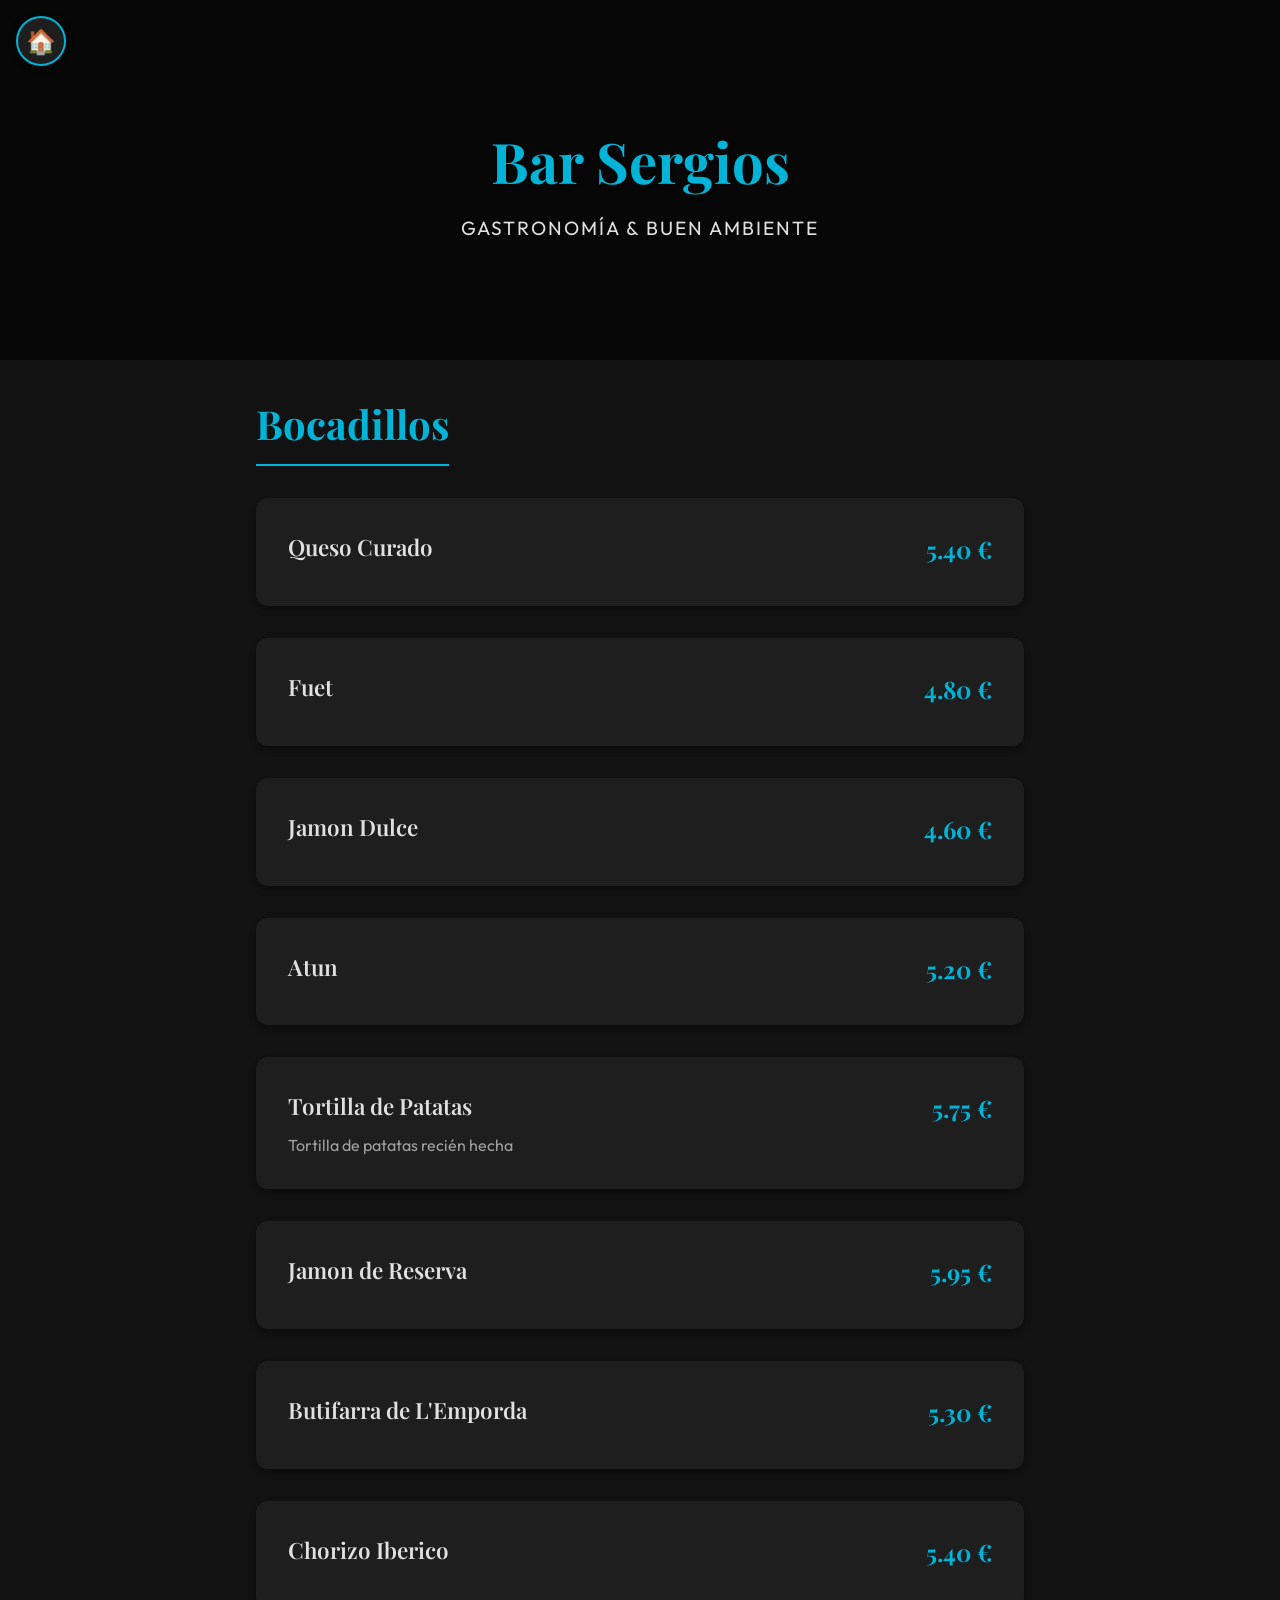
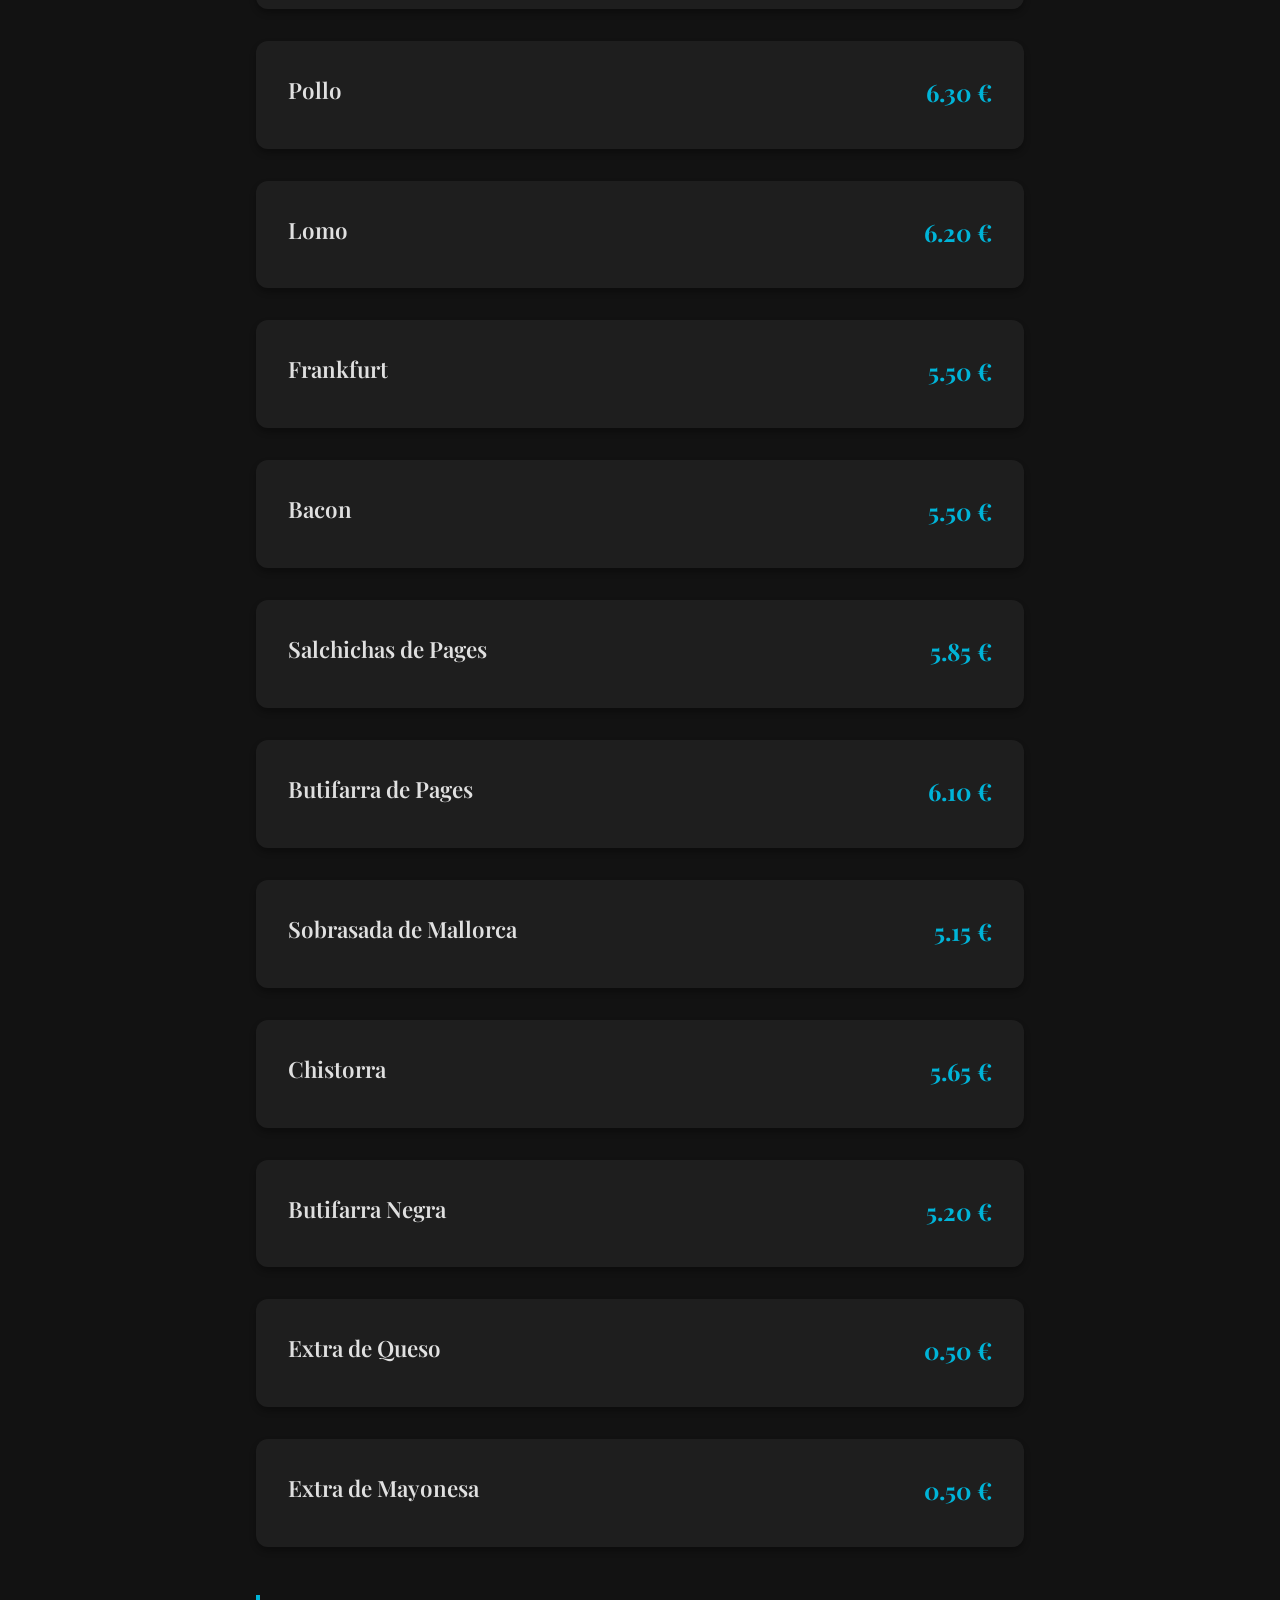
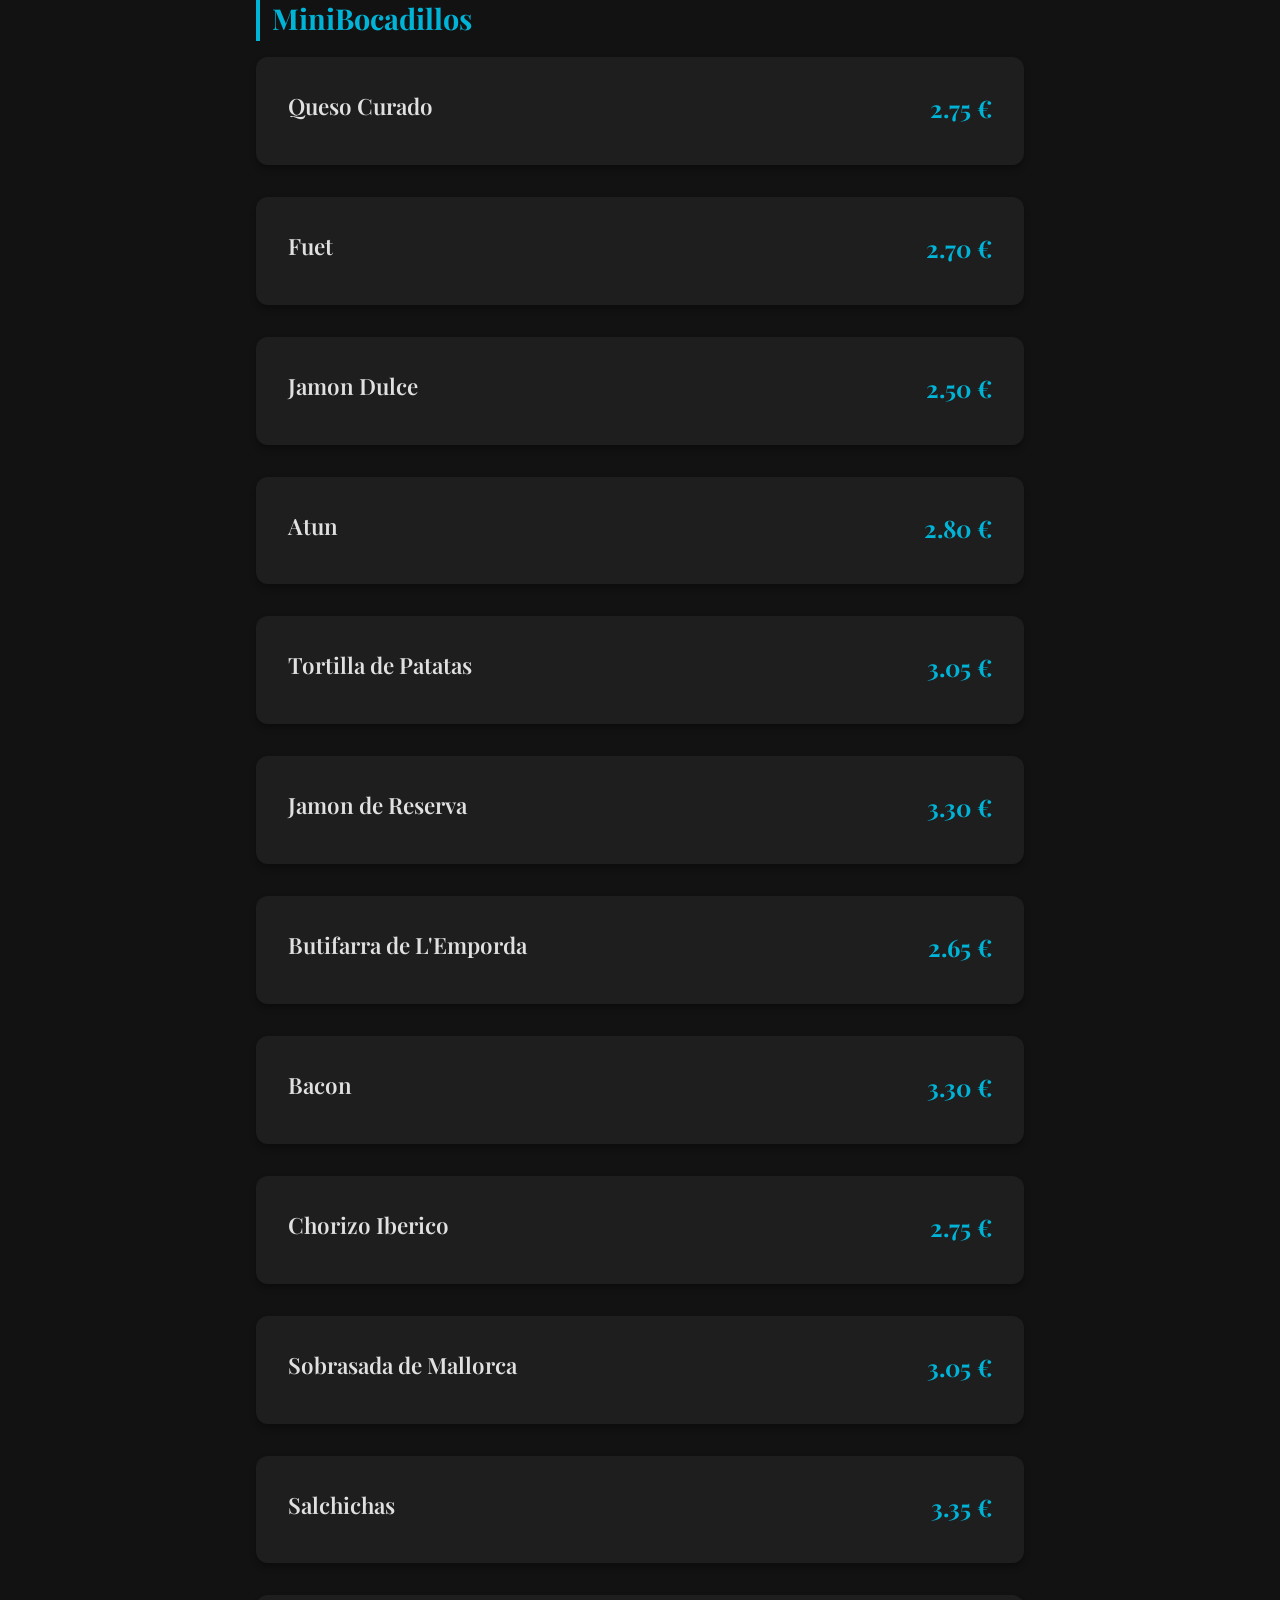
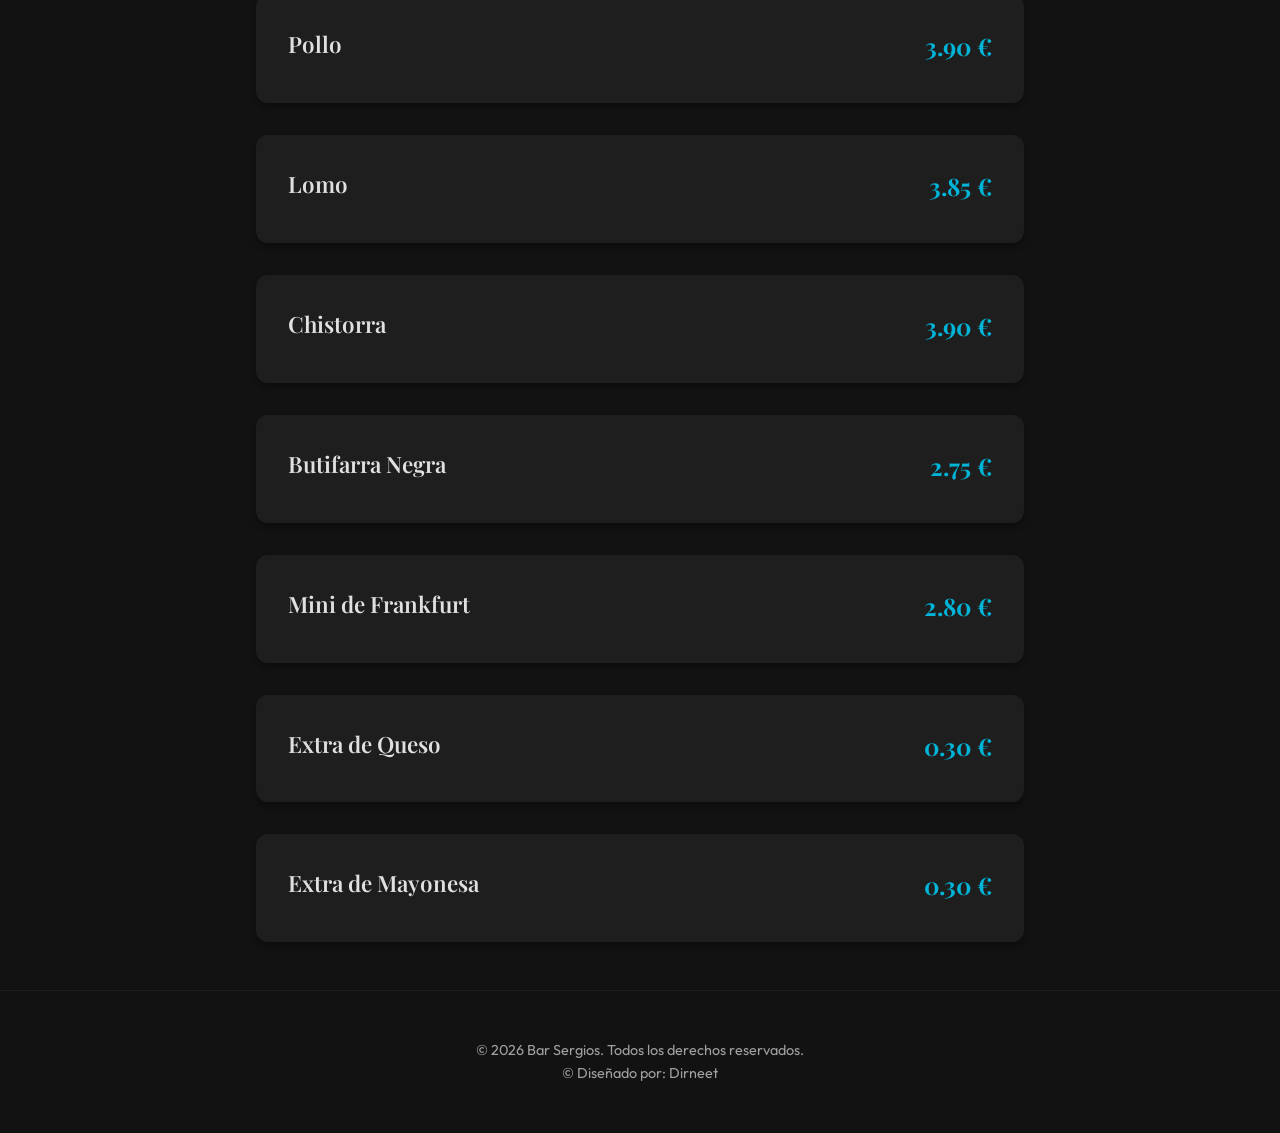
<file: Bocadillos.html>
<!DOCTYPE html>
<html lang="es">

<head>
    <meta charset="UTF-8">
    <meta name="viewport" content="width=device-width, initial-scale=1.0">
    <title>Bar Sergios - Bocadillos</title>
    <link rel="preconnect" href="https://fonts.googleapis.com">
    <link rel="preconnect" href="https://fonts.gstatic.com" crossorigin>
    <link
        href="https://fonts.googleapis.com/css2?family=Outfit:wght@300;400;600&family=Playfair+Display:ital,wght@0,400;0,700;1,400&display=swap"
        rel="stylesheet">
    <link rel="stylesheet" href="styles.css">
</head>

<body class="theme-ocean">
    <button class="menu-toggle" onclick="toggleMenu()">☰</button>

    <div id="mobileMenu" class="mobile-menu-overlay">
        <button class="menu-toggle"
            style="position:absolute; top:1rem; right:1rem; border:none; background:none; font-size:2rem;"
            onclick="toggleMenu()">✕</button>
        <a href="Desayunos.html" class="mobile-menu-link ">Desayunos</a>
        <a href="Bocadillos.html" class="mobile-menu-link active">Bocadillos</a>
        <a href="Vermuts.html" class="mobile-menu-link ">Vermuts</a>
        <a href="Tapas.html" class="mobile-menu-link ">Tapas</a>
        <a href="Torradas.html" class="mobile-menu-link ">Torradas</a>
        <a href="Tablas.html" class="mobile-menu-link ">Tablas</a>
        <a href="Platos Especiales.html" class="mobile-menu-link {active_Platos Especiales}">Platos Especiales</a>
        <a href="tapaarroz.html" class="mobile-menu-link">Tapas Arroz Sergio's</a>
        <a href="Croquetas.html" class="mobile-menu-link ">Croquetas</a>
        <a href="Postres.html" class="mobile-menu-link ">Postres</a>
    </div>

    <header class="hero">
        <a href="index.html" class="home-btn" title="Volver al inicio">🏠</a>
        <div class="hero-content">
            <h1>Bar Sergios</h1>
            <p class="subtitle">Gastronomía & Buen Ambiente</p>
        </div>
    </header>

    <main class="container">
        <div class="menu-container">
            <section class="menu-section">
                <h2 class="section-title">Bocadillos</h2>
                <div class="items-list">
                    <article class="menu-item">

                        <div class="item-details">
                            <h3 class="item-name">Queso Curado</h3>
                            <p class="item-description"></p>
                        </div>
                        <div class="item-price">5.40 €</div>
                    </article>

                    <article class="menu-item">

                        <div class="item-details">
                            <h3 class="item-name">Fuet</h3>
                            <p class="item-description"></p>
                        </div>
                        <div class="item-price">4.80 €</div>
                    </article>

                    <article class="menu-item">

                        <div class="item-details">
                            <h3 class="item-name">Jamon Dulce</h3>
                            <p class="item-description"></p>
                        </div>
                        <div class="item-price">4.60 €</div>
                    </article>

                    <article class="menu-item">

                        <div class="item-details">
                            <h3 class="item-name">Atun</h3>
                            <p class="item-description"></p>
                        </div>
                        <div class="item-price">5.20 €</div>
                    </article>

                    <article class="menu-item">

                        <div class="item-details">
                            <h3 class="item-name">Tortilla de Patatas</h3>
                            <p class="item-description">Tortilla de patatas recién hecha</p>
                        </div>
                        <div class="item-price">5.75 €</div>
                    </article>

                    <article class="menu-item">

                        <div class="item-details">
                            <h3 class="item-name">Jamon de Reserva</h3>
                            <p class="item-description"></p>
                        </div>
                        <div class="item-price">5.95 €</div>
                    </article>

                    <article class="menu-item">

                        <div class="item-details">
                            <h3 class="item-name">Butifarra de L'Emporda</h3>
                            <p class="item-description"></p>
                        </div>
                        <div class="item-price">5.30 €</div>
                    </article>

                    <article class="menu-item">

                        <div class="item-details">
                            <h3 class="item-name">Chorizo Iberico</h3>
                            <p class="item-description"></p>
                        </div>
                        <div class="item-price">5.40 €</div>
                    </article>

                    <article class="menu-item">

                        <div class="item-details">
                            <h3 class="item-name">Pollo</h3>
                            <p class="item-description"></p>
                        </div>
                        <div class="item-price">6.30 €</div>
                    </article>

                    <article class="menu-item">

                        <div class="item-details">
                            <h3 class="item-name">Lomo</h3>
                            <p class="item-description"></p>
                        </div>
                        <div class="item-price">6.20 €</div>
                    </article>

                    <article class="menu-item">

                        <div class="item-details">
                            <h3 class="item-name">Frankfurt</h3>
                            <p class="item-description"></p>
                        </div>
                        <div class="item-price">5.50 €</div>
                    </article>

                    <article class="menu-item">

                        <div class="item-details">
                            <h3 class="item-name">Bacon</h3>
                            <p class="item-description"></p>
                        </div>
                        <div class="item-price">5.50 €</div>
                    </article>

                    <article class="menu-item">

                        <div class="item-details">
                            <h3 class="item-name">Salchichas de Pages</h3>
                            <p class="item-description"></p>
                        </div>
                        <div class="item-price">5.85 €</div>
                    </article>

                    <article class="menu-item">

                        <div class="item-details">
                            <h3 class="item-name">Butifarra de Pages</h3>
                            <p class="item-description"></p>
                        </div>
                        <div class="item-price">6.10 €</div>
                    </article>

                    <article class="menu-item">

                        <div class="item-details">
                            <h3 class="item-name">Sobrasada de Mallorca</h3>
                            <p class="item-description"></p>
                        </div>
                        <div class="item-price">5.15 €</div>
                    </article>

                    <article class="menu-item">

                        <div class="item-details">
                            <h3 class="item-name">Chistorra</h3>
                            <p class="item-description"></p>
                        </div>
                        <div class="item-price">5.65 €</div>
                    </article>

                    <article class="menu-item">

                        <div class="item-details">
                            <h3 class="item-name">Butifarra Negra</h3>
                            <p class="item-description"></p>
                        </div>
                        <div class="item-price">5.20 €</div>
                    </article>

                    <article class="menu-item">

                        <div class="item-details">
                            <h3 class="item-name">Extra de Queso</h3>
                            <p class="item-description"></p>
                        </div>
                        <div class="item-price">0.50 €</div>
                    </article>

                    <article class="menu-item">

                        <div class="item-details">
                            <h3 class="item-name">Extra de Mayonesa</h3>
                            <p class="item-description"></p>
                        </div>
                        <div class="item-price">0.50 €</div>
                    </article>
                </div>
            </section>
            <section class='menu-section'>
                <h3 class='subsection-title'>MiniBocadillos</h3>
                <div class='items-list'>
                    <article class="menu-item">

                        <div class="item-details">
                            <h3 class="item-name">Queso Curado</h3>
                            <p class="item-description"></p>
                        </div>
                        <div class="item-price">2.75 €</div>
                    </article>

                    <article class="menu-item">

                        <div class="item-details">
                            <h3 class="item-name">Fuet</h3>
                            <p class="item-description"></p>
                        </div>
                        <div class="item-price">2.70 €</div>
                    </article>

                    <article class="menu-item">

                        <div class="item-details">
                            <h3 class="item-name">Jamon Dulce</h3>
                            <p class="item-description"></p>
                        </div>
                        <div class="item-price">2.50 €</div>
                    </article>

                    <article class="menu-item">

                        <div class="item-details">
                            <h3 class="item-name">Atun</h3>
                            <p class="item-description"></p>
                        </div>
                        <div class="item-price">2.80 €</div>
                    </article>

                    <article class="menu-item">

                        <div class="item-details">
                            <h3 class="item-name">Tortilla de Patatas</h3>
                            <p class="item-description"></p>
                        </div>
                        <div class="item-price">3.05 €</div>
                    </article>

                    <article class="menu-item">

                        <div class="item-details">
                            <h3 class="item-name">Jamon de Reserva</h3>
                            <p class="item-description"></p>
                        </div>
                        <div class="item-price">3.30 €</div>
                    </article>

                    <article class="menu-item">

                        <div class="item-details">
                            <h3 class="item-name">Butifarra de L'Emporda</h3>
                            <p class="item-description"></p>
                        </div>
                        <div class="item-price">2.65 €</div>
                    </article>

                    <article class="menu-item">

                        <div class="item-details">
                            <h3 class="item-name">Bacon</h3>
                            <p class="item-description"></p>
                        </div>
                        <div class="item-price">3.30 €</div>
                    </article>

                    <article class="menu-item">

                        <div class="item-details">
                            <h3 class="item-name">Chorizo Iberico</h3>
                            <p class="item-description"></p>
                        </div>
                        <div class="item-price">2.75 €</div>
                    </article>

                    <article class="menu-item">

                        <div class="item-details">
                            <h3 class="item-name">Sobrasada de Mallorca</h3>
                            <p class="item-description"></p>
                        </div>
                        <div class="item-price">3.05 €</div>
                    </article>

                    <article class="menu-item">

                        <div class="item-details">
                            <h3 class="item-name">Salchichas</h3>
                            <p class="item-description"></p>
                        </div>
                        <div class="item-price">3.35 €</div>
                    </article>

                    <article class="menu-item">

                        <div class="item-details">
                            <h3 class="item-name">Pollo</h3>
                            <p class="item-description"></p>
                        </div>
                        <div class="item-price">3.90 €</div>
                    </article>

                    <article class="menu-item">

                        <div class="item-details">
                            <h3 class="item-name">Lomo</h3>
                            <p class="item-description"></p>
                        </div>
                        <div class="item-price">3.85 €</div>
                    </article>

                    <article class="menu-item">

                        <div class="item-details">
                            <h3 class="item-name">Chistorra</h3>
                            <p class="item-description"></p>
                        </div>
                        <div class="item-price">3.90 €</div>
                    </article>

                    <article class="menu-item">

                        <div class="item-details">
                            <h3 class="item-name">Butifarra Negra</h3>
                            <p class="item-description"></p>
                        </div>
                        <div class="item-price">2.75 €</div>
                    </article>

                    <article class="menu-item">

                        <div class="item-details">
                            <h3 class="item-name">Mini de Frankfurt</h3>
                            <p class="item-description"></p>
                        </div>
                        <div class="item-price">2.80 €</div>
                    </article>

                    <article class="menu-item">

                        <div class="item-details">
                            <h3 class="item-name">Extra de Queso</h3>
                            <p class="item-description"></p>
                        </div>
                        <div class="item-price">0.30 €</div>
                    </article>

                    <article class="menu-item">

                        <div class="item-details">
                            <h3 class="item-name">Extra de Mayonesa</h3>
                            <p class="item-description"></p>
                        </div>
                        <div class="item-price">0.30 €</div>
                    </article>
                </div>
            </section>
        </div>
    </main>

    <div id="imageModal" class="image-modal" onclick="hideImageModal()">
        <img id="imageModalImg" class="image-modal-content" alt="Imagen">
    </div>

    <footer>
        <p>&copy; 2026 Bar Sergios. Todos los derechos reservados.</p>
        <p>&copy; Diseñado por: Dirneet</p>
    </footer>

    <script>
        function toggleMenu() {
            document.getElementById('mobileMenu').classList.toggle('open');
        }
        function showImageModal(src) {
            var img = document.getElementById('imageModalImg');
            img.src = src;
            document.getElementById('imageModal').classList.add('open');
        }
        function hideImageModal() {
            document.getElementById('imageModal').classList.remove('open');
        }
        document.addEventListener('keydown', function (e) {
            if (e.key === 'Escape') hideImageModal();
        });
    </script>
</body>

</html>
</file>
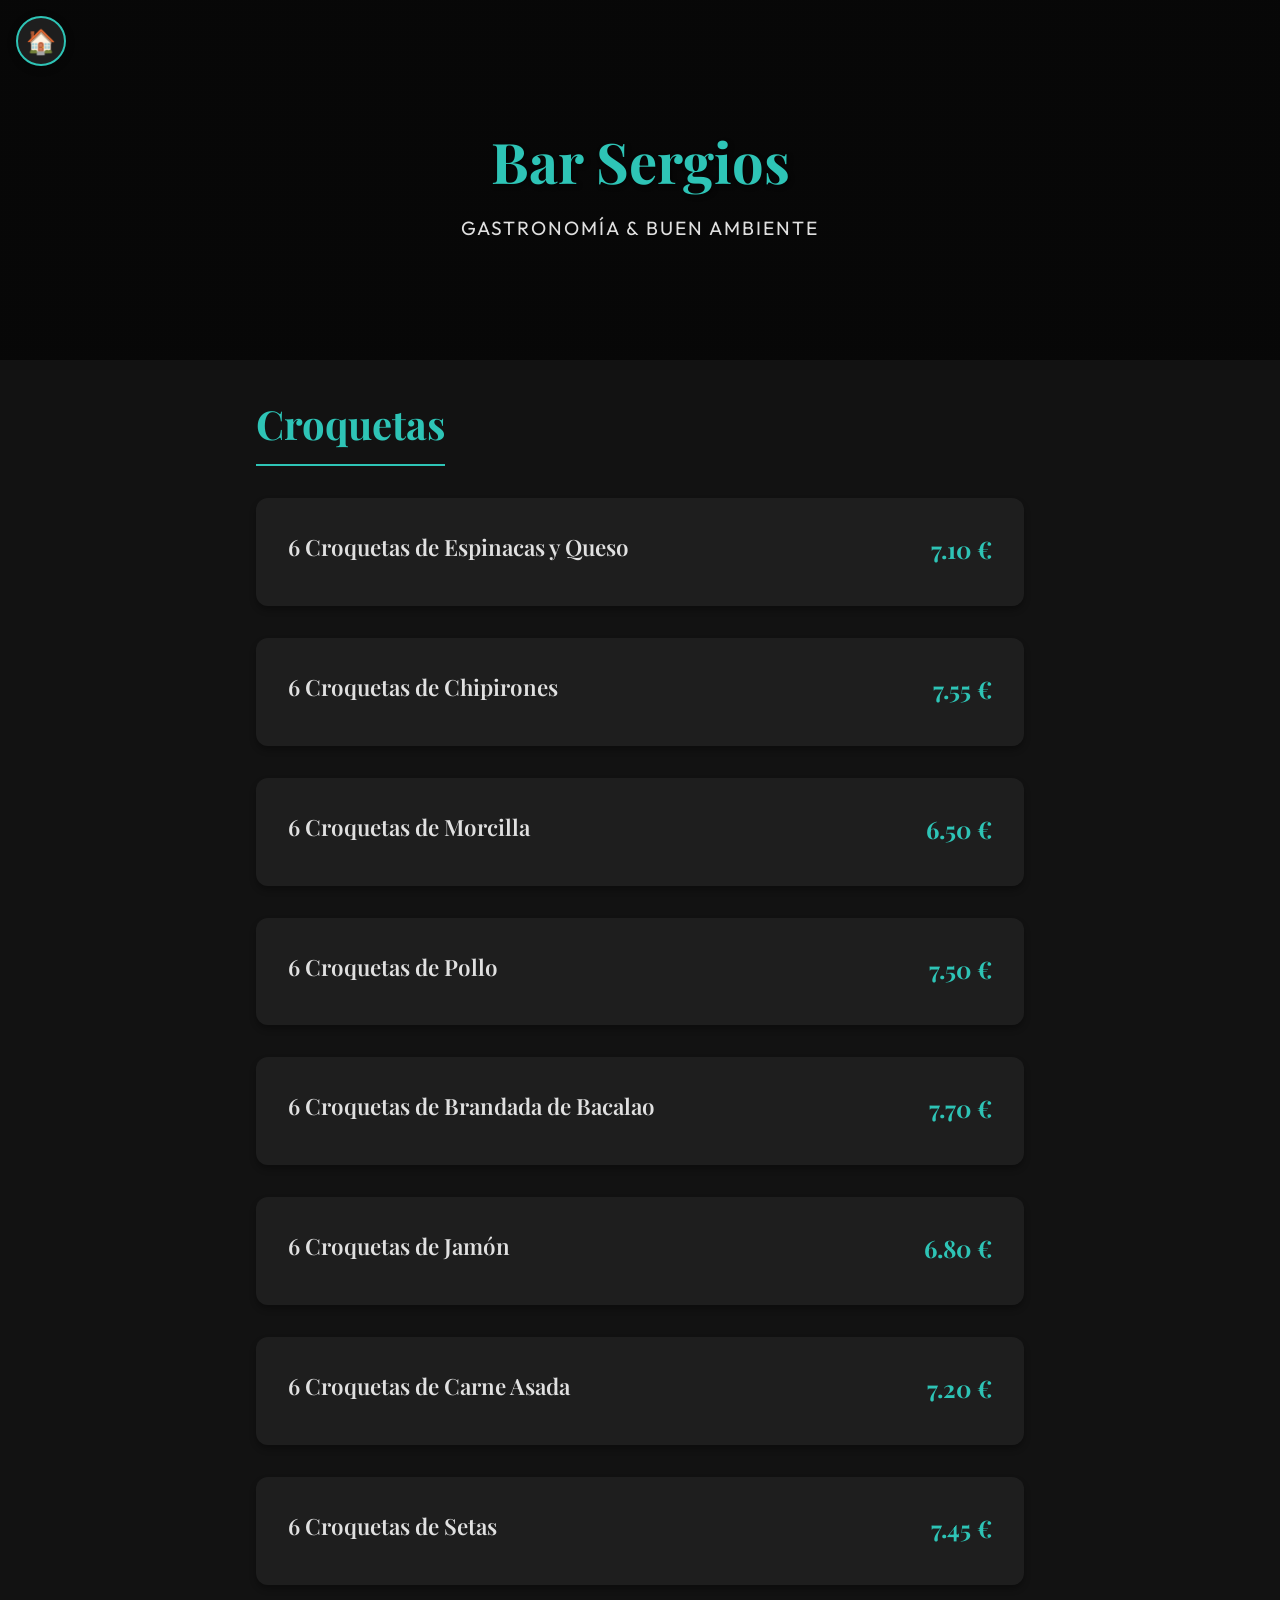
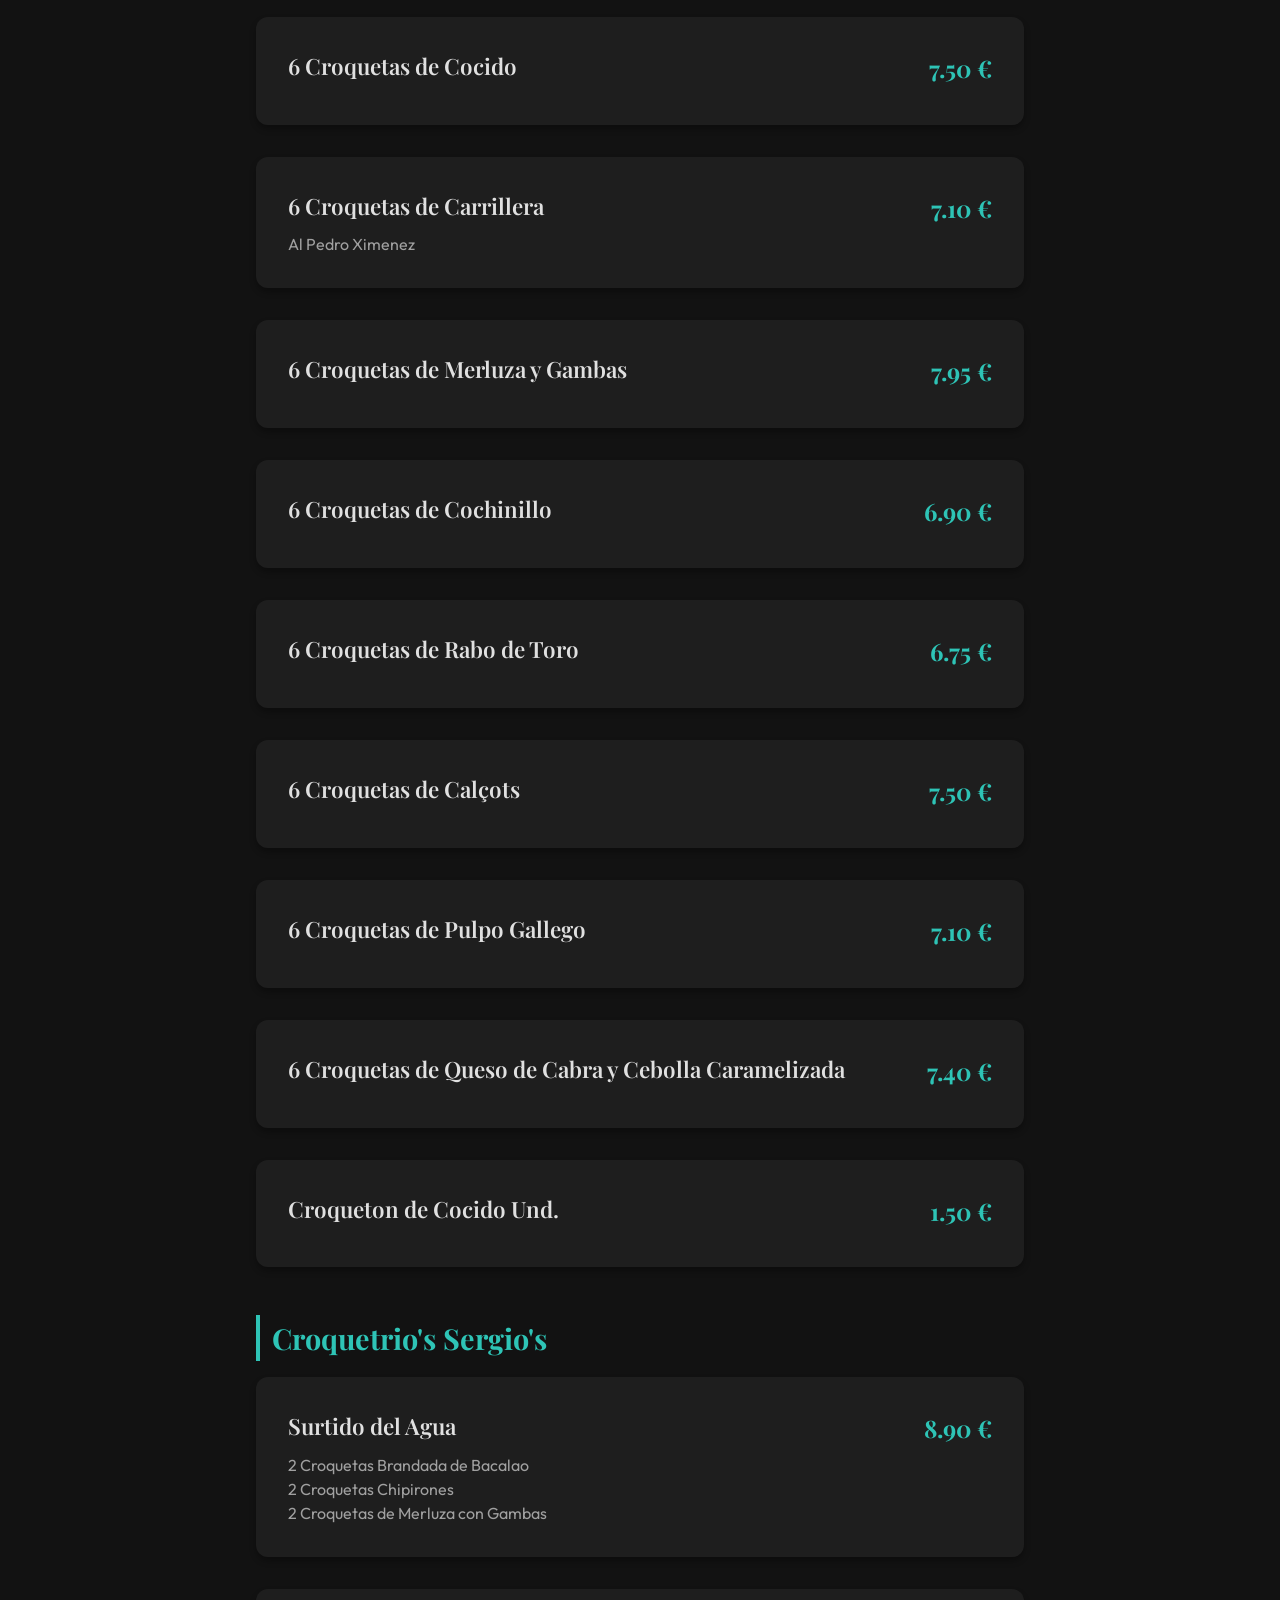
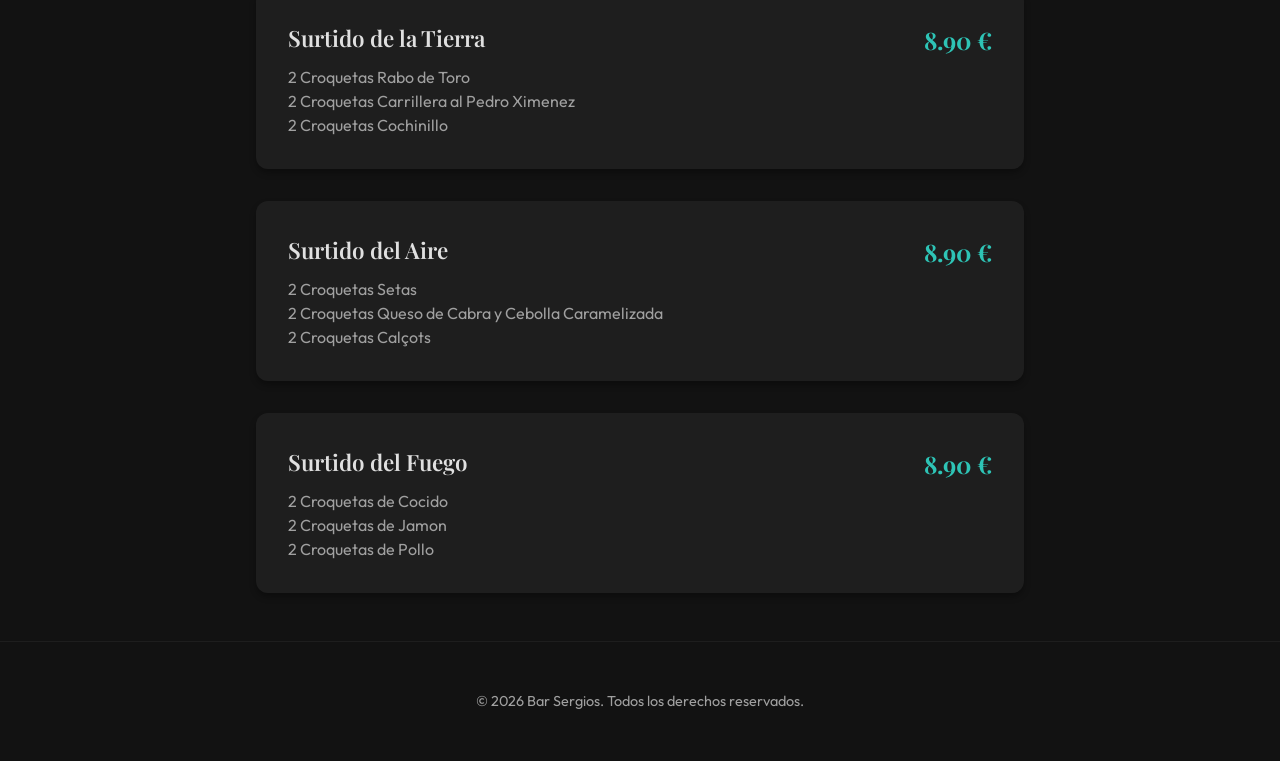
<file: Croquetas.html>
<!DOCTYPE html>
<html lang="es">

<head>
    <meta charset="UTF-8">
    <meta name="viewport" content="width=device-width, initial-scale=1.0">
    <title>Bar Sergios - Croquetas</title>
    <link rel="preconnect" href="https://fonts.googleapis.com">
    <link rel="preconnect" href="https://fonts.gstatic.com" crossorigin>
    <link
        href="https://fonts.googleapis.com/css2?family=Outfit:wght@300;400;600&family=Playfair+Display:ital,wght@0,400;0,700;1,400&display=swap"
        rel="stylesheet">
    <link rel="stylesheet" href="styles.css">
</head>

<body class="theme-forest">
    <button class="menu-toggle" onclick="toggleMenu()">☰</button>

    <div id="mobileMenu" class="mobile-menu-overlay">
        <button class="menu-toggle"
            style="position:absolute; top:1rem; right:1rem; border:none; background:none; font-size:2rem;"
            onclick="toggleMenu()">✕</button>
        <a href="Desayunos.html" class="mobile-menu-link ">Desayunos</a>
        <a href="Bocadillos.html" class="mobile-menu-link ">Bocadillos</a>
        <a href="Vermuts.html" class="mobile-menu-link ">Vermuts</a>
        <a href="Tapas.html" class="mobile-menu-link ">Tapas</a>
        <a href="Torradas.html" class="mobile-menu-link ">Torradas</a>
        <a href="Tablas.html" class="mobile-menu-link ">Tablas</a>
        <a href="Platos Especiales.html" class="mobile-menu-link {active_Platos Especiales}">Platos Especiales</a>
        <a href="tapaarroz.html" class="mobile-menu-link">Tapas Arroz Sergio's</a>
        <a href="Croquetas.html" class="mobile-menu-link active">Croquetas</a>
        <a href="Postres.html" class="mobile-menu-link ">Postres</a>
    </div>

    <header class="hero">
        <a href="index.html" class="home-btn" title="Volver al inicio">🏠</a>
        <div class="hero-content">
            <h1>Bar Sergios</h1>
            <p class="subtitle">Gastronomía & Buen Ambiente</p>
        </div>
    </header>

    <main class="container">
        <div class="menu-container">
            <section class="menu-section">
                <h2 class="section-title">Croquetas</h2>
                <div class="items-list">
                    <article class="menu-item">

                        <div class="item-details">
                            <h3 class="item-name">6 Croquetas de Espinacas y Queso</h3>
                            <p class="item-description"></p>
                        </div>
                        <div class="item-price">7.10 €</div>
                    </article>

                    <article class="menu-item">

                        <div class="item-details">
                            <h3 class="item-name">6 Croquetas de Chipirones</h3>
                            <p class="item-description"></p>
                        </div>
                        <div class="item-price">7.55 €</div>
                    </article>

                    <article class="menu-item">

                        <div class="item-details">
                            <h3 class="item-name">6 Croquetas de Morcilla</h3>
                            <p class="item-description"></p>
                        </div>
                        <div class="item-price">6.50 €</div>
                    </article>

                    <article class="menu-item">

                        <div class="item-details">
                            <h3 class="item-name">6 Croquetas de Pollo</h3>
                            <p class="item-description"></p>
                        </div>
                        <div class="item-price">7.50 €</div>
                    </article>

                    <article class="menu-item">

                        <div class="item-details">
                            <h3 class="item-name">6 Croquetas de Brandada de Bacalao</h3>
                            <p class="item-description"></p>
                        </div>
                        <div class="item-price">7.70 €</div>
                    </article>

                    <article class="menu-item">

                        <div class="item-details">
                            <h3 class="item-name">6 Croquetas de Jamón</h3>
                            <p class="item-description"></p>
                        </div>
                        <div class="item-price">6.80 €</div>
                    </article>

                    <article class="menu-item">

                        <div class="item-details">
                            <h3 class="item-name">6 Croquetas de Carne Asada</h3>
                            <p class="item-description"></p>
                        </div>
                        <div class="item-price">7.20 €</div>
                    </article>

                    <article class="menu-item">

                        <div class="item-details">
                            <h3 class="item-name">6 Croquetas de Setas</h3>
                            <p class="item-description"></p>
                        </div>
                        <div class="item-price">7.45 €</div>
                    </article>

                    <article class="menu-item">

                        <div class="item-details">
                            <h3 class="item-name">6 Croquetas de Cocido</h3>
                            <p class="item-description"></p>
                        </div>
                        <div class="item-price">7.50 €</div>
                    </article>

                    <article class="menu-item">

                        <div class="item-details">
                            <h3 class="item-name">6 Croquetas de Carrillera</h3>
                            <p class="item-description">Al Pedro Ximenez</p>
                        </div>
                        <div class="item-price">7.10 €</div>
                    </article>

                    <article class="menu-item">

                        <div class="item-details">
                            <h3 class="item-name">6 Croquetas de Merluza y Gambas</h3>
                            <p class="item-description"></p>
                        </div>
                        <div class="item-price">7.95 €</div>
                    </article>

                    <article class="menu-item">

                        <div class="item-details">
                            <h3 class="item-name">6 Croquetas de Cochinillo</h3>
                            <p class="item-description"></p>
                        </div>
                        <div class="item-price">6.90 €</div>
                    </article>

                    <article class="menu-item">

                        <div class="item-details">
                            <h3 class="item-name">6 Croquetas de Rabo de Toro</h3>
                            <p class="item-description"></p>
                        </div>
                        <div class="item-price">6.75 €</div>
                    </article>

                    <article class="menu-item">

                        <div class="item-details">
                            <h3 class="item-name">6 Croquetas de Calçots</h3>
                            <p class="item-description"></p>
                        </div>
                        <div class="item-price">7.50 €</div>
                    </article>

                    <article class="menu-item">

                        <div class="item-details">
                            <h3 class="item-name">6 Croquetas de Pulpo Gallego</h3>
                            <p class="item-description"></p>
                        </div>
                        <div class="item-price">7.10 €</div>
                    </article>

                    <article class="menu-item">

                        <div class="item-details">
                            <h3 class="item-name">6 Croquetas de Queso de Cabra y Cebolla Caramelizada</h3>
                            <p class="item-description"></p>
                        </div>
                        <div class="item-price">7.40 €</div>
                    </article>

                    <article class="menu-item">

                        <div class="item-details">
                            <h3 class="item-name">Croqueton de Cocido Und.</h3>
                            <p class="item-description"></p>
                        </div>
                        <div class="item-price">1.50 €</div>
                    </article>
                </div>
            </section>
            <section class='menu-section'>
                <h3 class='subsection-title'>Croquetrio's Sergio's</h3>
                <div class='items-list'>
                    <article class="menu-item">

                        <div class="item-details">
                            <h3 class="item-name">Surtido del Agua</h3>
                            <p class="item-description">2 Croquetas Brandada de Bacalao
                                2 Croquetas Chipirones
                                2 Croquetas de Merluza con Gambas</p>
                        </div>
                        <div class="item-price">8.90 €</div>
                    </article>

                    <article class="menu-item">

                        <div class="item-details">
                            <h3 class="item-name">Surtido de la Tierra</h3>
                            <p class="item-description">2 Croquetas Rabo de Toro
                                2 Croquetas Carrillera al Pedro Ximenez
                                2 Croquetas Cochinillo</p>
                        </div>
                        <div class="item-price">8.90 €</div>
                    </article>

                    <article class="menu-item">

                        <div class="item-details">
                            <h3 class="item-name">Surtido del Aire</h3>
                            <p class="item-description">2 Croquetas Setas
                                2 Croquetas Queso de Cabra y Cebolla Caramelizada
                                2 Croquetas Calçots</p>
                        </div>
                        <div class="item-price">8.90 €</div>
                    </article>

                    <article class="menu-item">

                        <div class="item-details">
                            <h3 class="item-name">Surtido del Fuego</h3>
                            <p class="item-description">2 Croquetas de Cocido
                                2 Croquetas de Jamon
                                2 Croquetas de Pollo</p>
                        </div>
                        <div class="item-price">8.90 €</div>
                    </article>
                </div>
            </section>
        </div>
    </main>

    <div id="imageModal" class="image-modal" onclick="hideImageModal()">
        <img id="imageModalImg" class="image-modal-content" alt="Imagen">
    </div>

    <footer>
        <p>&copy; 2026 Bar Sergios. Todos los derechos reservados.</p>
    </footer>

    <script>
        function toggleMenu() {
            document.getElementById('mobileMenu').classList.toggle('open');
        }
        function showImageModal(src) {
            var img = document.getElementById('imageModalImg');
            img.src = src;
            document.getElementById('imageModal').classList.add('open');
        }
        function hideImageModal() {
            document.getElementById('imageModal').classList.remove('open');
        }
        document.addEventListener('keydown', function (e) {
            if (e.key === 'Escape') hideImageModal();
        });
    </script>
</body>

</html>
</file>
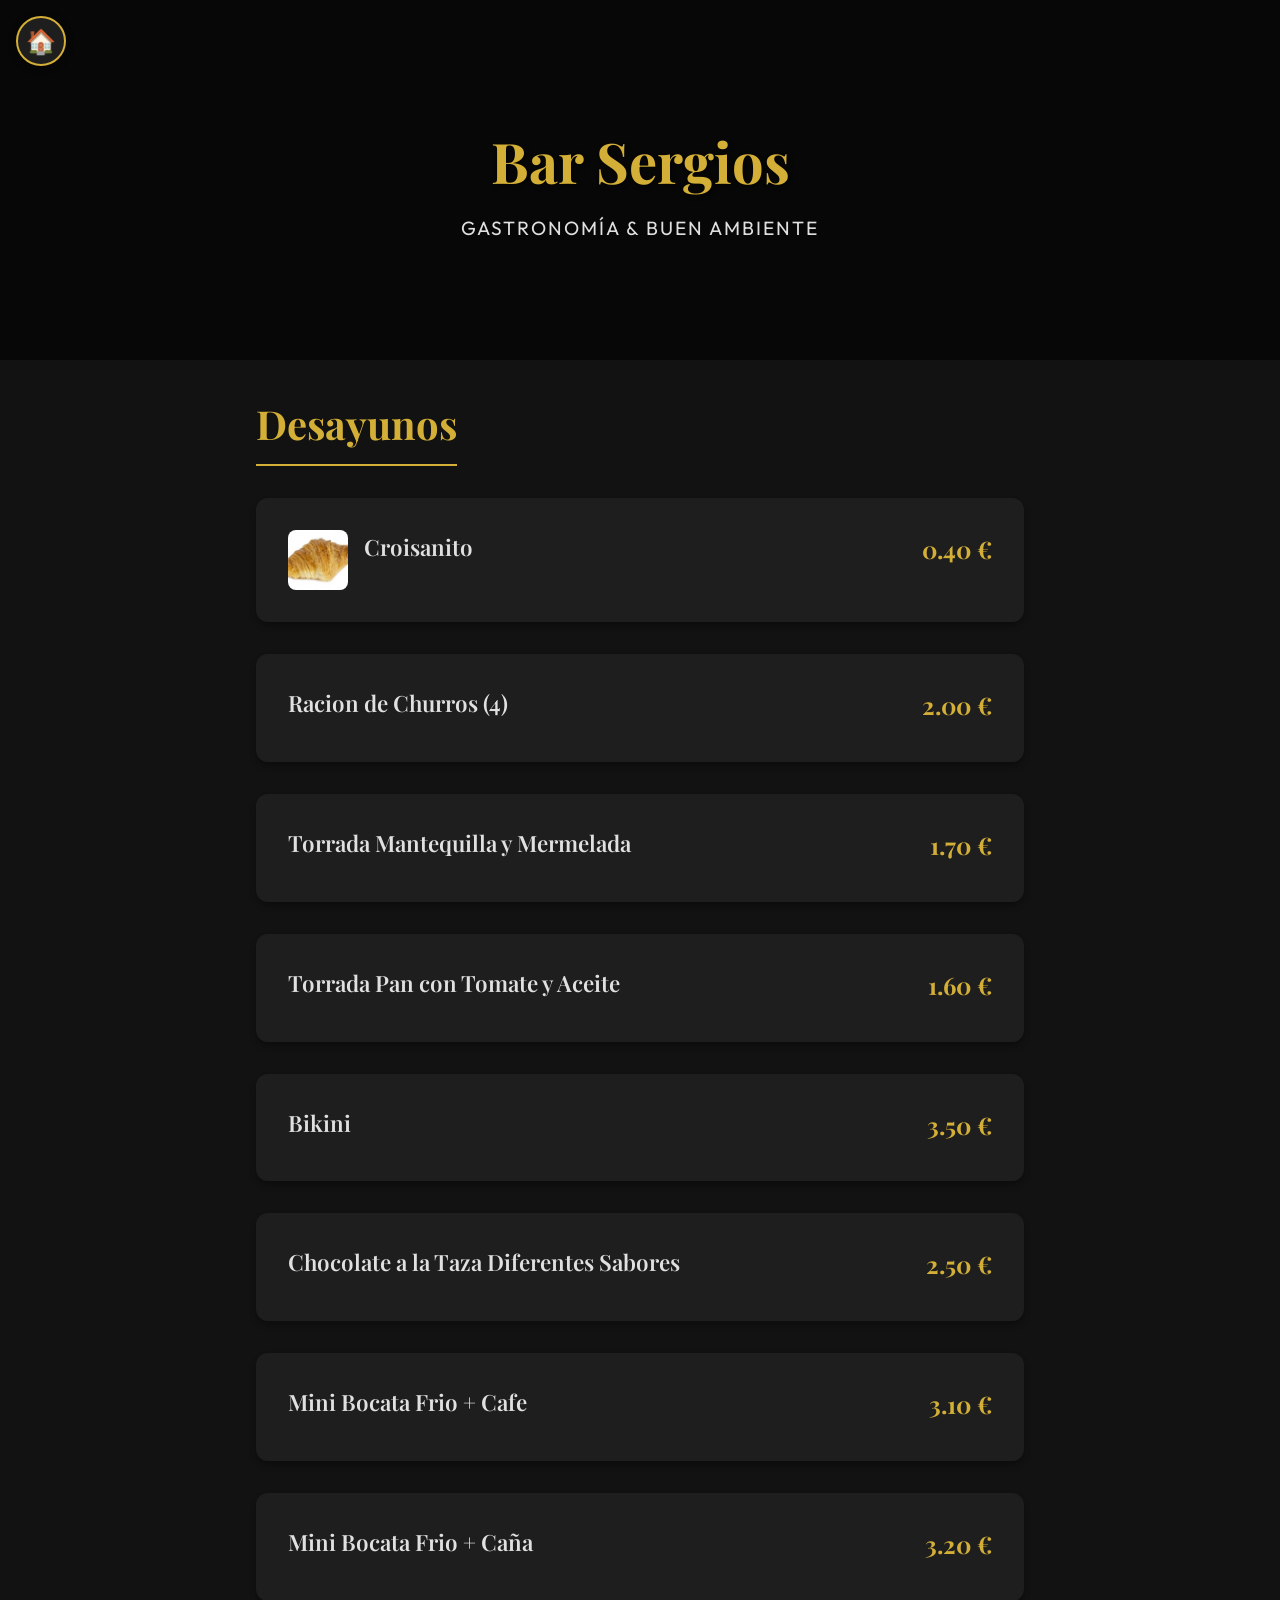
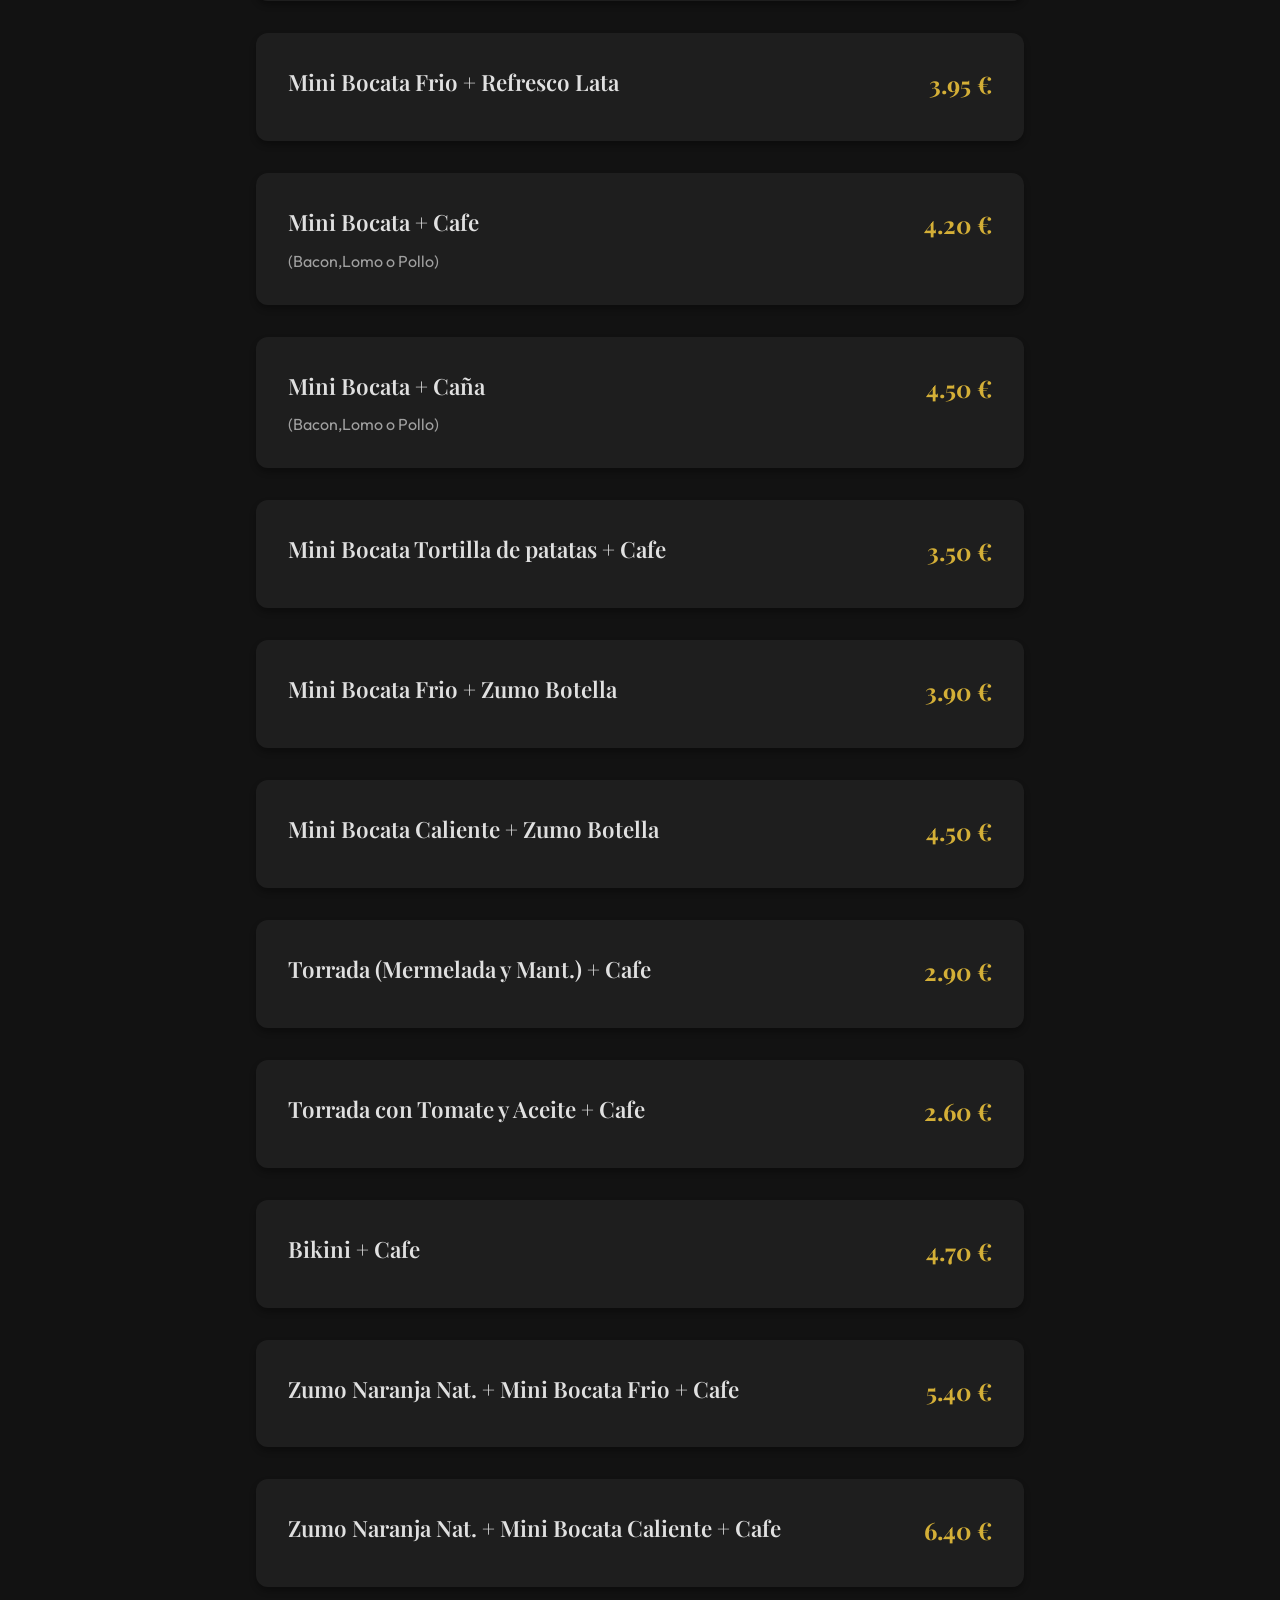
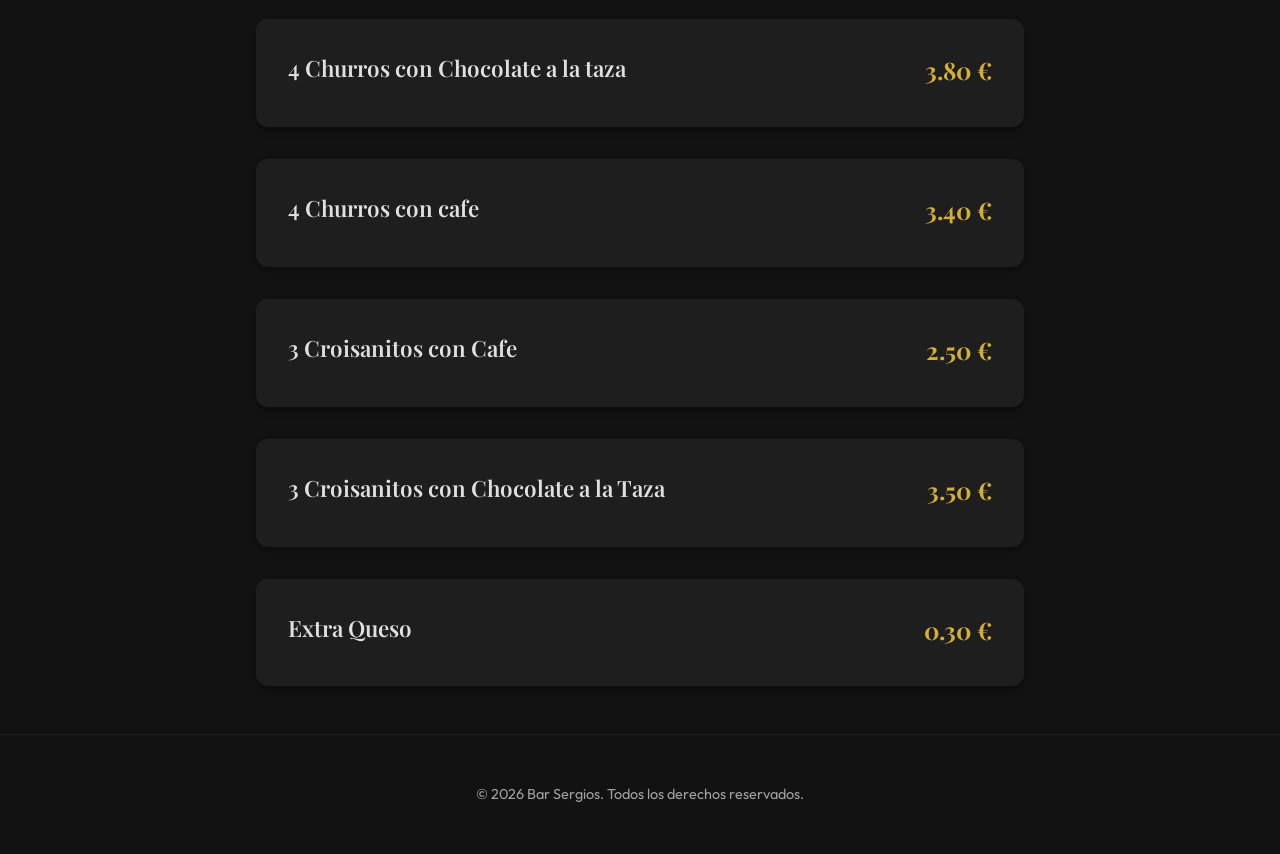
<file: Desayunos.html>
<!DOCTYPE html>
<html lang="es">

<head>
    <meta charset="UTF-8">
    <meta name="viewport" content="width=device-width, initial-scale=1.0">
    <title>Bar Sergios - Desayunos</title>
    <link rel="preconnect" href="https://fonts.googleapis.com">
    <link rel="preconnect" href="https://fonts.gstatic.com" crossorigin>
    <link
        href="https://fonts.googleapis.com/css2?family=Outfit:wght@300;400;600&family=Playfair+Display:ital,wght@0,400;0,700;1,400&display=swap"
        rel="stylesheet">
    <link rel="stylesheet" href="styles.css">
</head>

<body class="theme-gold">
    <button class="menu-toggle" onclick="toggleMenu()">☰</button>

    <div id="mobileMenu" class="mobile-menu-overlay">
        <button class="menu-toggle"
            style="position:absolute; top:1rem; right:1rem; border:none; background:none; font-size:2rem;"
            onclick="toggleMenu()">✕</button>
        <a href="Desayunos.html" class="mobile-menu-link active">Desayunos</a>
        <a href="Bocadillos.html" class="mobile-menu-link ">Bocadillos</a>
        <a href="Vermuts.html" class="mobile-menu-link ">Vermuts</a>
        <a href="Tapas.html" class="mobile-menu-link ">Tapas</a>
        <a href="Torradas.html" class="mobile-menu-link ">Torradas</a>
        <a href="Tablas.html" class="mobile-menu-link ">Tablas</a>
        <a href="Platos Especiales.html" class="mobile-menu-link {active_Platos Especiales}">Platos Especiales</a>
        <a href="tapaarroz.html" class="mobile-menu-link">Tapas Arroz Sergio's</a>
        <a href="Croquetas.html" class="mobile-menu-link ">Croquetas</a>
        <a href="Postres.html" class="mobile-menu-link ">Postres</a>
    </div>

    <header class="hero">
        <a href="index.html" class="home-btn" title="Volver al inicio">🏠</a>
        <div class="hero-content">
            <h1>Bar Sergios</h1>
            <p class="subtitle">Gastronomía & Buen Ambiente</p>
        </div>
    </header>

    <main class="container">
        <div class="menu-container">
            <section class="menu-section">
                <h2 class="section-title">Desayunos</h2>
                <div class="items-list">
                    <article class="menu-item">
                        <img src='assets\item_Desayunos_Croisanito.webp' alt='Croisanito' class='item-image'
                            onclick="showImageModal('assets\item_Desayunos_Croisanito.webp')">
                        <div class="item-details">
                            <h3 class="item-name">Croisanito</h3>
                            <p class="item-description"></p>
                        </div>
                        <div class="item-price">0.40 €</div>
                    </article>

                    <article class="menu-item">

                        <div class="item-details">
                            <h3 class="item-name">Racion de Churros (4)</h3>
                            <p class="item-description"></p>
                        </div>
                        <div class="item-price">2.00 €</div>
                    </article>

                    <article class="menu-item">

                        <div class="item-details">
                            <h3 class="item-name">Torrada Mantequilla y Mermelada</h3>
                            <p class="item-description"></p>
                        </div>
                        <div class="item-price">1.70 €</div>
                    </article>

                    <article class="menu-item">

                        <div class="item-details">
                            <h3 class="item-name">Torrada Pan con Tomate y Aceite</h3>
                            <p class="item-description"></p>
                        </div>
                        <div class="item-price">1.60 €</div>
                    </article>

                    <article class="menu-item">

                        <div class="item-details">
                            <h3 class="item-name">Bikini</h3>
                            <p class="item-description"></p>
                        </div>
                        <div class="item-price">3.50 €</div>
                    </article>

                    <article class="menu-item">

                        <div class="item-details">
                            <h3 class="item-name">Chocolate a la Taza Diferentes Sabores</h3>
                            <p class="item-description"></p>
                        </div>
                        <div class="item-price">2.50 €</div>
                    </article>

                    <article class="menu-item">

                        <div class="item-details">
                            <h3 class="item-name">Mini Bocata Frio + Cafe</h3>
                            <p class="item-description"></p>
                        </div>
                        <div class="item-price">3.10 €</div>
                    </article>

                    <article class="menu-item">

                        <div class="item-details">
                            <h3 class="item-name">Mini Bocata Frio + Caña</h3>
                            <p class="item-description"></p>
                        </div>
                        <div class="item-price">3.20 €</div>
                    </article>

                    <article class="menu-item">

                        <div class="item-details">
                            <h3 class="item-name">Mini Bocata Frio + Refresco Lata</h3>
                            <p class="item-description"></p>
                        </div>
                        <div class="item-price">3.95 €</div>
                    </article>

                    <article class="menu-item">

                        <div class="item-details">
                            <h3 class="item-name">Mini Bocata + Cafe</h3>
                            <p class="item-description">(Bacon,Lomo o Pollo)</p>
                        </div>
                        <div class="item-price">4.20 €</div>
                    </article>

                    <article class="menu-item">

                        <div class="item-details">
                            <h3 class="item-name">Mini Bocata + Caña</h3>
                            <p class="item-description">(Bacon,Lomo o Pollo)</p>
                        </div>
                        <div class="item-price">4.50 €</div>
                    </article>

                    <article class="menu-item">

                        <div class="item-details">
                            <h3 class="item-name">Mini Bocata Tortilla de patatas + Cafe</h3>
                            <p class="item-description"></p>
                        </div>
                        <div class="item-price">3.50 €</div>
                    </article>

                    <article class="menu-item">

                        <div class="item-details">
                            <h3 class="item-name">Mini Bocata Frio + Zumo Botella</h3>
                            <p class="item-description"></p>
                        </div>
                        <div class="item-price">3.90 €</div>
                    </article>

                    <article class="menu-item">

                        <div class="item-details">
                            <h3 class="item-name">Mini Bocata Caliente + Zumo Botella</h3>
                            <p class="item-description"></p>
                        </div>
                        <div class="item-price">4.50 €</div>
                    </article>

                    <article class="menu-item">

                        <div class="item-details">
                            <h3 class="item-name">Torrada (Mermelada y Mant.) + Cafe</h3>
                            <p class="item-description"></p>
                        </div>
                        <div class="item-price">2.90 €</div>
                    </article>

                    <article class="menu-item">

                        <div class="item-details">
                            <h3 class="item-name">Torrada con Tomate y Aceite + Cafe</h3>
                            <p class="item-description"></p>
                        </div>
                        <div class="item-price">2.60 €</div>
                    </article>

                    <article class="menu-item">

                        <div class="item-details">
                            <h3 class="item-name">Bikini + Cafe</h3>
                            <p class="item-description"></p>
                        </div>
                        <div class="item-price">4.70 €</div>
                    </article>

                    <article class="menu-item">

                        <div class="item-details">
                            <h3 class="item-name">Zumo Naranja Nat. + Mini Bocata Frio + Cafe</h3>
                            <p class="item-description"></p>
                        </div>
                        <div class="item-price">5.40 €</div>
                    </article>

                    <article class="menu-item">

                        <div class="item-details">
                            <h3 class="item-name">Zumo Naranja Nat. + Mini Bocata Caliente + Cafe</h3>
                            <p class="item-description"></p>
                        </div>
                        <div class="item-price">6.40 €</div>
                    </article>

                    <article class="menu-item">

                        <div class="item-details">
                            <h3 class="item-name">4 Churros con Chocolate a la taza</h3>
                            <p class="item-description"></p>
                        </div>
                        <div class="item-price">3.80 €</div>
                    </article>

                    <article class="menu-item">

                        <div class="item-details">
                            <h3 class="item-name">4 Churros con cafe</h3>
                            <p class="item-description"></p>
                        </div>
                        <div class="item-price">3.40 €</div>
                    </article>

                    <article class="menu-item">

                        <div class="item-details">
                            <h3 class="item-name">3 Croisanitos con Cafe</h3>
                            <p class="item-description"></p>
                        </div>
                        <div class="item-price">2.50 €</div>
                    </article>

                    <article class="menu-item">

                        <div class="item-details">
                            <h3 class="item-name">3 Croisanitos con Chocolate a la Taza</h3>
                            <p class="item-description"></p>
                        </div>
                        <div class="item-price">3.50 €</div>
                    </article>

                    <article class="menu-item">

                        <div class="item-details">
                            <h3 class="item-name">Extra Queso</h3>
                            <p class="item-description"></p>
                        </div>
                        <div class="item-price">0.30 €</div>
                    </article>
                </div>
            </section>
        </div>
    </main>

    <div id="imageModal" class="image-modal" onclick="hideImageModal()">
        <img id="imageModalImg" class="image-modal-content" alt="Imagen">
    </div>

    <footer>
        <p>&copy; 2026 Bar Sergios. Todos los derechos reservados.</p>
    </footer>

    <script>
        function toggleMenu() {
            document.getElementById('mobileMenu').classList.toggle('open');
        }
        function showImageModal(src) {
            var img = document.getElementById('imageModalImg');
            img.src = src;
            document.getElementById('imageModal').classList.add('open');
        }
        function hideImageModal() {
            document.getElementById('imageModal').classList.remove('open');
        }
        document.addEventListener('keydown', function (e) {
            if (e.key === 'Escape') hideImageModal();
        });
    </script>
</body>

</html>
</file>
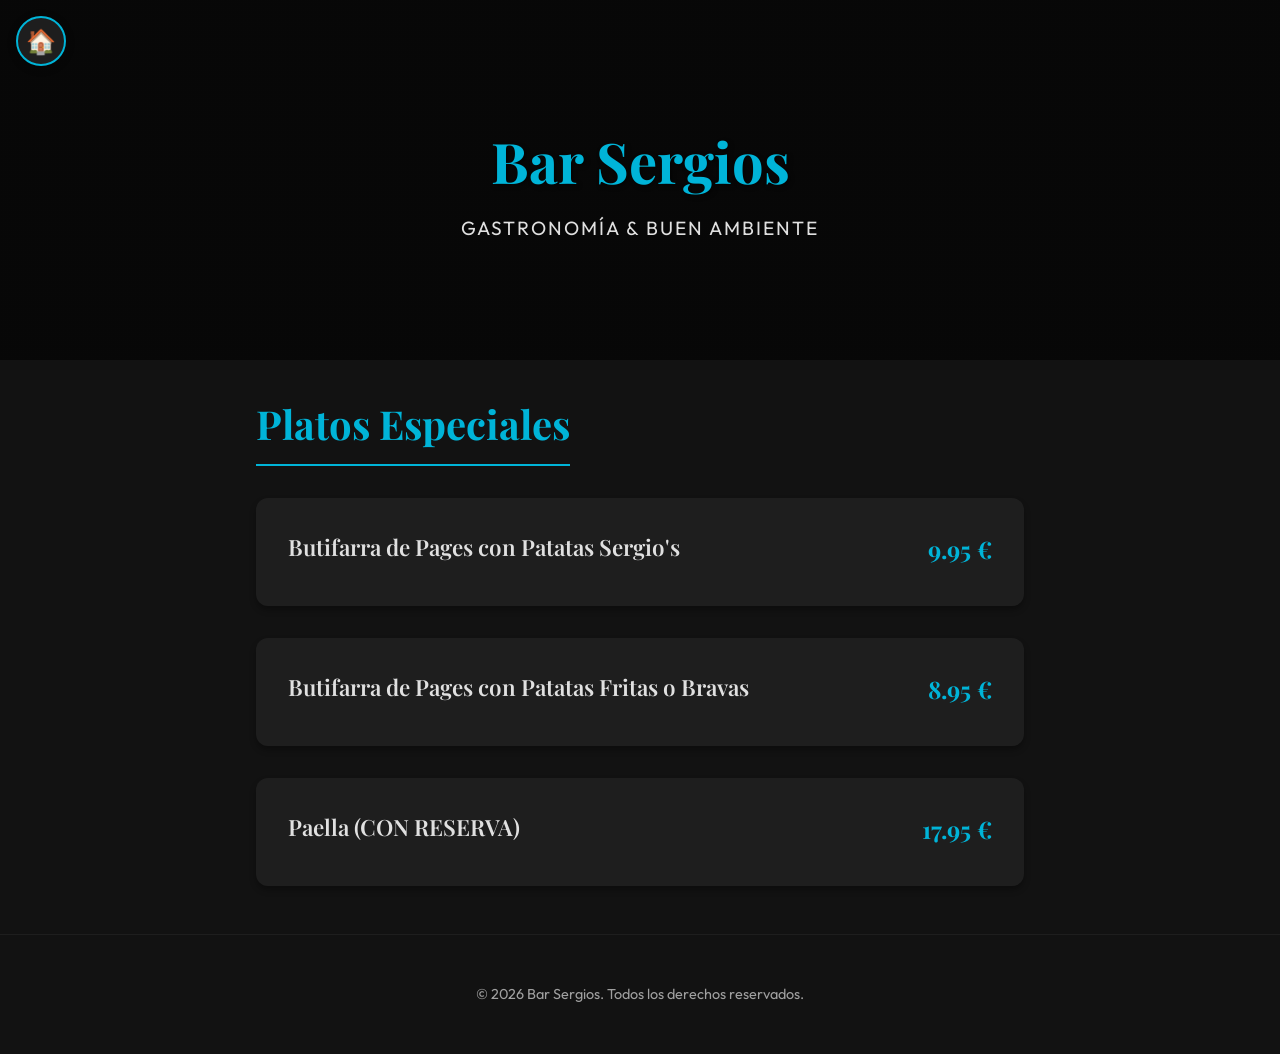
<file: Platos Especiales.html>
<!DOCTYPE html>
<html lang="es">

<head>
    <meta charset="UTF-8">
    <meta name="viewport" content="width=device-width, initial-scale=1.0">
    <title>Bar Sergios - Platos Especiales</title>
    <link rel="preconnect" href="https://fonts.googleapis.com">
    <link rel="preconnect" href="https://fonts.gstatic.com" crossorigin>
    <link
        href="https://fonts.googleapis.com/css2?family=Outfit:wght@300;400;600&family=Playfair+Display:ital,wght@0,400;0,700;1,400&display=swap"
        rel="stylesheet">
    <link rel="stylesheet" href="styles.css">
</head>

<body class="theme-ocean">
    <button class="menu-toggle" onclick="toggleMenu()">☰</button>

    <div id="mobileMenu" class="mobile-menu-overlay">
        <button class="menu-toggle"
            style="position:absolute; top:1rem; right:1rem; border:none; background:none; font-size:2rem;"
            onclick="toggleMenu()">✕</button>
        <a href="Desayunos.html" class="mobile-menu-link ">Desayunos</a>
        <a href="Bocadillos.html" class="mobile-menu-link ">Bocadillos</a>
        <a href="Vermuts.html" class="mobile-menu-link ">Vermuts</a>
        <a href="Tapas.html" class="mobile-menu-link ">Tapas</a>
        <a href="Torradas.html" class="mobile-menu-link ">Torradas</a>
        <a href="Tablas.html" class="mobile-menu-link ">Tablas</a>
        <a href="Platos Especiales.html" class="mobile-menu-link active">Platos Especiales</a>
        <a href="tapaarroz.html" class="mobile-menu-link">Tapas Arroz Sergio's</a>
        <a href="Croquetas.html" class="mobile-menu-link ">Croquetas</a>
        <a href="Postres.html" class="mobile-menu-link ">Postres</a>
    </div>

    <header class="hero">
        <a href="index.html" class="home-btn" title="Volver al inicio">🏠</a>
        <div class="hero-content">
            <h1>Bar Sergios</h1>
            <p class="subtitle">Gastronomía & Buen Ambiente</p>
        </div>
    </header>

    <main class="container">
        <div class="menu-container">
            <section class="menu-section">
                <h2 class="section-title">Platos Especiales</h2>
                <div class="items-list">
                    <article class="menu-item">

                        <div class="item-details">
                            <h3 class="item-name">Butifarra de Pages con Patatas Sergio's</h3>
                            <p class="item-description"></p>
                        </div>
                        <div class="item-price">9.95 €</div>
                    </article>

                    <article class="menu-item">

                        <div class="item-details">
                            <h3 class="item-name">Butifarra de Pages con Patatas Fritas o Bravas</h3>
                            <p class="item-description"></p>
                        </div>
                        <div class="item-price">8.95 €</div>
                    </article>
                    <article class="menu-item">

                        <div class="item-details">
                            <h3 class="item-name">Paella (CON RESERVA)</h3>
                            <p class="item-description"></p>
                        </div>
                        <div class="item-price">17.95 €</div>
                    </article>
                </div>
            </section>
        </div>
    </main>

    <div id="imageModal" class="image-modal" onclick="hideImageModal()">
        <img id="imageModalImg" class="image-modal-content" alt="Imagen">
    </div>

    <footer>
        <p>&copy; 2026 Bar Sergios. Todos los derechos reservados.</p>
    </footer>

    <script>
        function toggleMenu() {
            document.getElementById('mobileMenu').classList.toggle('open');
        }
        function showImageModal(src) {
            var img = document.getElementById('imageModalImg');
            img.src = src;
            document.getElementById('imageModal').classList.add('open');
        }
        function hideImageModal() {
            document.getElementById('imageModal').classList.remove('open');
        }
        document.addEventListener('keydown', function (e) {
            if (e.key === 'Escape') hideImageModal();
        });
    </script>
</body>

</html>
</file>
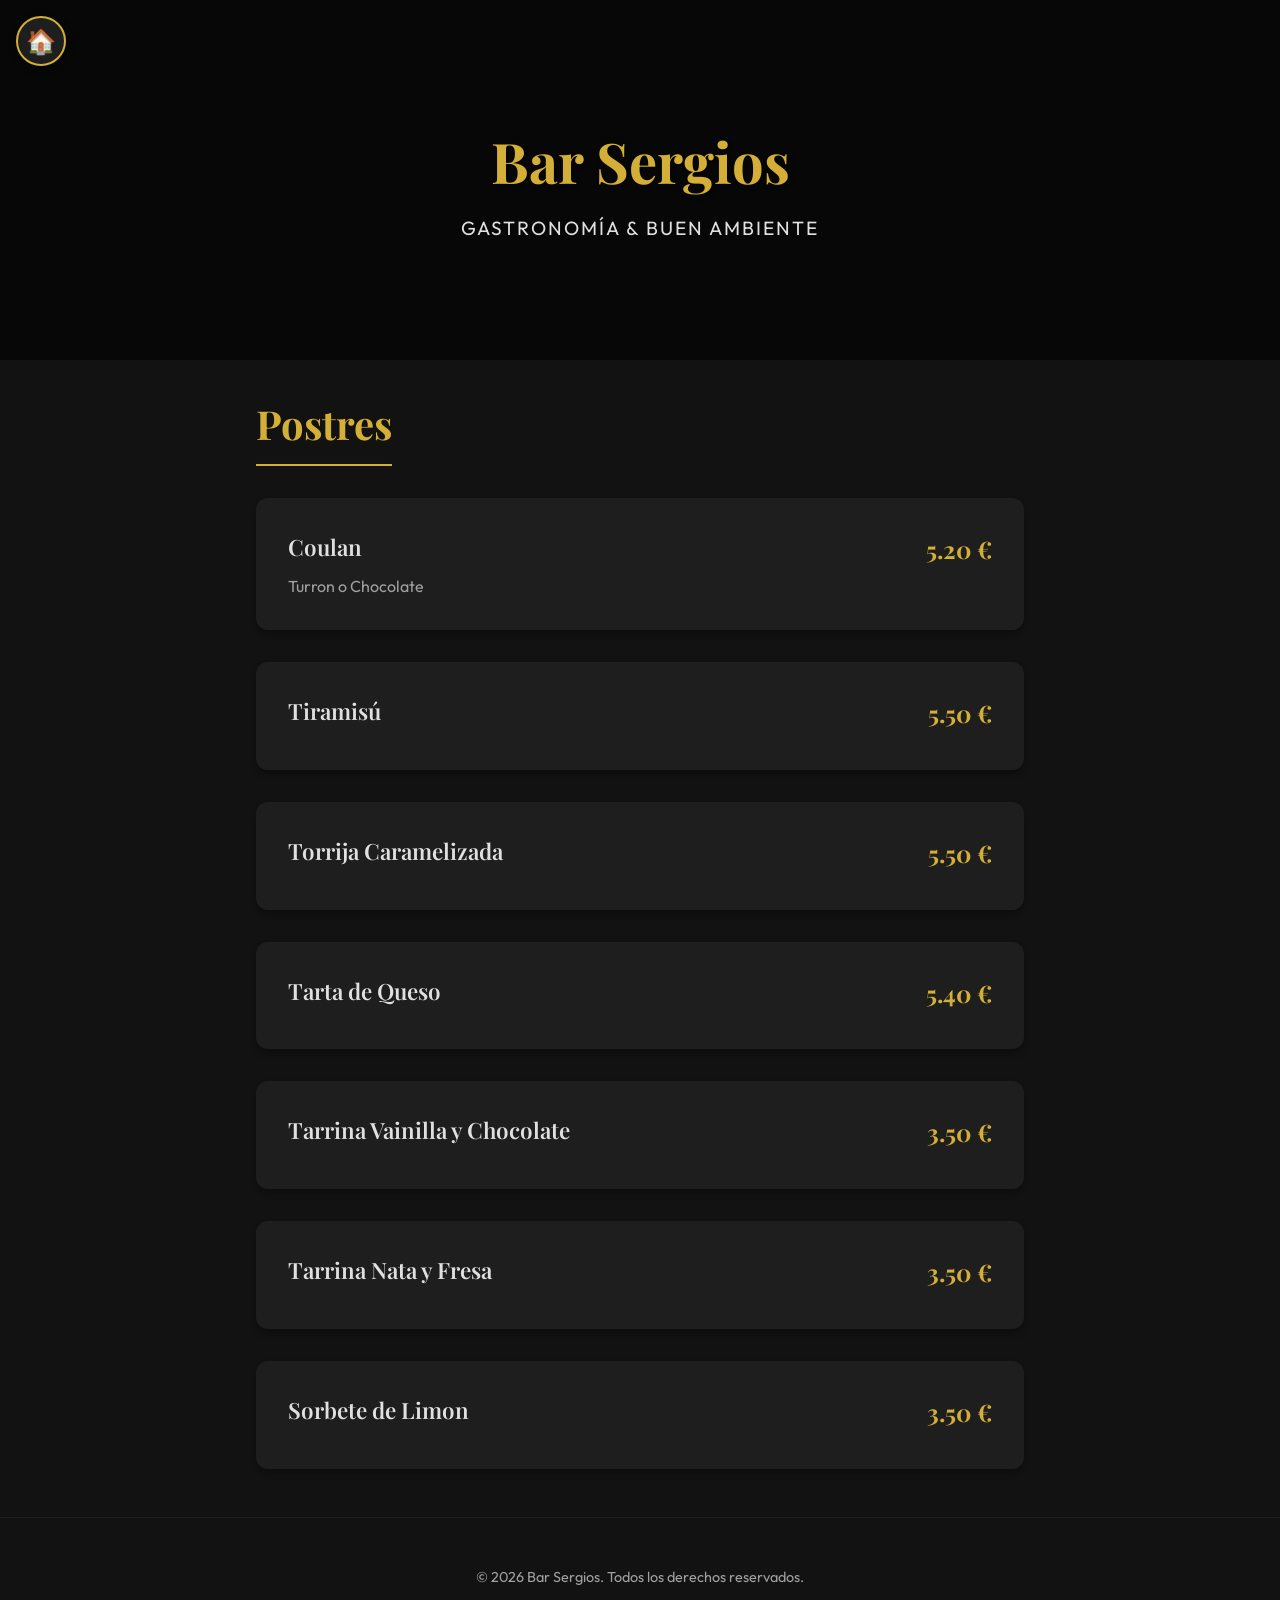
<file: Postres.html>
<!DOCTYPE html>
<html lang="es">

<head>
    <meta charset="UTF-8">
    <meta name="viewport" content="width=device-width, initial-scale=1.0">
    <title>Bar Sergios - Postres</title>
    <link rel="preconnect" href="https://fonts.googleapis.com">
    <link rel="preconnect" href="https://fonts.gstatic.com" crossorigin>
    <link
        href="https://fonts.googleapis.com/css2?family=Outfit:wght@300;400;600&family=Playfair+Display:ital,wght@0,400;0,700;1,400&display=swap"
        rel="stylesheet">
    <link rel="stylesheet" href="styles.css">
</head>

<body class="theme-gold">
    <button class="menu-toggle" onclick="toggleMenu()">☰</button>

    <div id="mobileMenu" class="mobile-menu-overlay">
        <button class="menu-toggle"
            style="position:absolute; top:1rem; right:1rem; border:none; background:none; font-size:2rem;"
            onclick="toggleMenu()">✕</button>
        <a href="Desayunos.html" class="mobile-menu-link ">Desayunos</a>
        <a href="Bocadillos.html" class="mobile-menu-link ">Bocadillos</a>
        <a href="Vermuts.html" class="mobile-menu-link ">Vermuts</a>
        <a href="Tapas.html" class="mobile-menu-link ">Tapas</a>
        <a href="Torradas.html" class="mobile-menu-link ">Torradas</a>
        <a href="Tablas.html" class="mobile-menu-link ">Tablas</a>
        <a href="Platos Especiales.html" class="mobile-menu-link {active_Platos Especiales}">Platos Especiales</a>
        <a href="tapaarroz.html" class="mobile-menu-link">Tapas Arroz Sergio's</a>
        <a href="Croquetas.html" class="mobile-menu-link ">Croquetas</a>
        <a href="Postres.html" class="mobile-menu-link active">Postres</a>
    </div>

    <header class="hero">
        <a href="index.html" class="home-btn" title="Volver al inicio">🏠</a>
        <div class="hero-content">
            <h1>Bar Sergios</h1>
            <p class="subtitle">Gastronomía & Buen Ambiente</p>
        </div>
    </header>

    <main class="container">
        <div class="menu-container">
            <section class="menu-section">
                <h2 class="section-title">Postres</h2>
                <div class="items-list">
                    <article class="menu-item">

                        <div class="item-details">
                            <h3 class="item-name">Coulan</h3>
                            <p class="item-description">Turron o Chocolate</p>
                        </div>
                        <div class="item-price">5.20 €</div>
                    </article>

                    <article class="menu-item">

                        <div class="item-details">
                            <h3 class="item-name">Tiramisú</h3>
                            <p class="item-description"></p>
                        </div>
                        <div class="item-price">5.50 €</div>
                    </article>

                    <article class="menu-item">

                        <div class="item-details">
                            <h3 class="item-name">Torrija Caramelizada</h3>
                            <p class="item-description"></p>
                        </div>
                        <div class="item-price">5.50 €</div>
                    </article>

                    <article class="menu-item">

                        <div class="item-details">
                            <h3 class="item-name">Tarta de Queso</h3>
                            <p class="item-description"></p>
                        </div>
                        <div class="item-price">5.40 €</div>
                    </article>

                    <article class="menu-item">

                        <div class="item-details">
                            <h3 class="item-name">Tarrina Vainilla y Chocolate</h3>
                            <p class="item-description"></p>
                        </div>
                        <div class="item-price">3.50 €</div>
                    </article>

                    <article class="menu-item">

                        <div class="item-details">
                            <h3 class="item-name">Tarrina Nata y Fresa</h3>
                            <p class="item-description"></p>
                        </div>
                        <div class="item-price">3.50 €</div>
                    </article>

                    <article class="menu-item">

                        <div class="item-details">
                            <h3 class="item-name">Sorbete de Limon</h3>
                            <p class="item-description"></p>
                        </div>
                        <div class="item-price">3.50 €</div>
                    </article>
                </div>
            </section>
        </div>
    </main>

    <div id="imageModal" class="image-modal" onclick="hideImageModal()">
        <img id="imageModalImg" class="image-modal-content" alt="Imagen">
    </div>

    <footer>
        <p>&copy; 2026 Bar Sergios. Todos los derechos reservados.</p>
    </footer>

    <script>
        function toggleMenu() {
            document.getElementById('mobileMenu').classList.toggle('open');
        }
        function showImageModal(src) {
            var img = document.getElementById('imageModalImg');
            img.src = src;
            document.getElementById('imageModal').classList.add('open');
        }
        function hideImageModal() {
            document.getElementById('imageModal').classList.remove('open');
        }
        document.addEventListener('keydown', function (e) {
            if (e.key === 'Escape') hideImageModal();
        });
    </script>
</body>

</html>
</file>
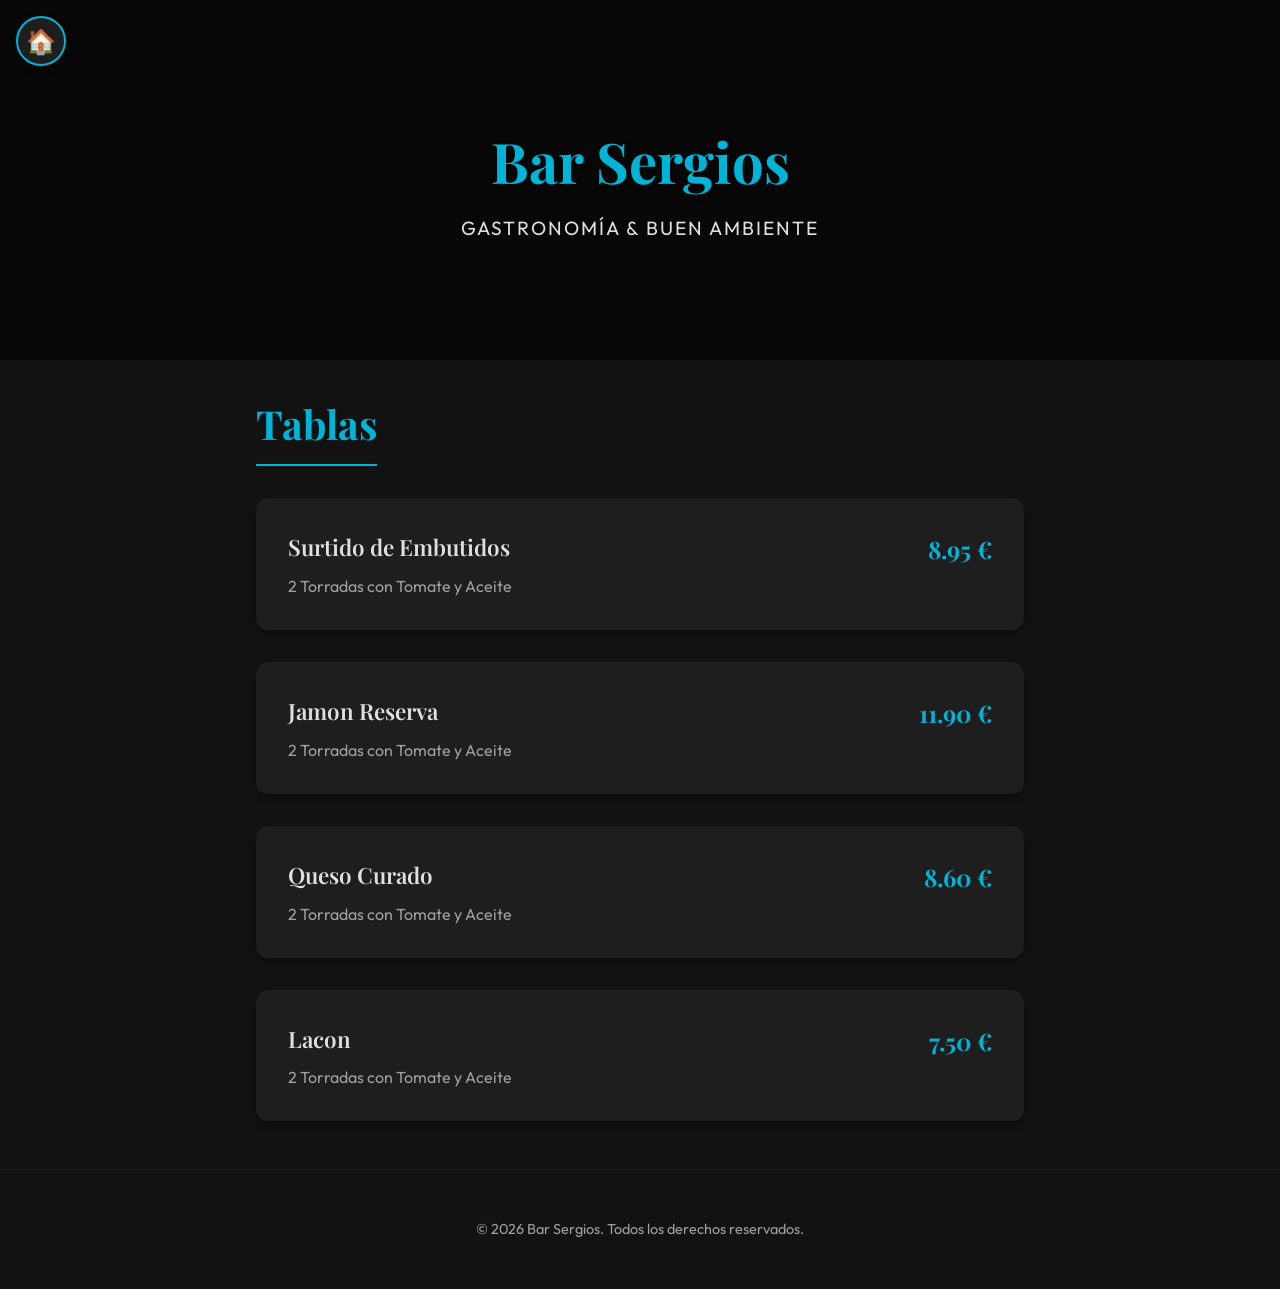
<file: Tablas.html>
<!DOCTYPE html>
<html lang="es">

<head>
    <meta charset="UTF-8">
    <meta name="viewport" content="width=device-width, initial-scale=1.0">
    <title>Bar Sergios - Tablas</title>
    <link rel="preconnect" href="https://fonts.googleapis.com">
    <link rel="preconnect" href="https://fonts.gstatic.com" crossorigin>
    <link
        href="https://fonts.googleapis.com/css2?family=Outfit:wght@300;400;600&family=Playfair+Display:ital,wght@0,400;0,700;1,400&display=swap"
        rel="stylesheet">
    <link rel="stylesheet" href="styles.css">
</head>

<body class="theme-ocean">
    <button class="menu-toggle" onclick="toggleMenu()">☰</button>

    <div id="mobileMenu" class="mobile-menu-overlay">
        <button class="menu-toggle"
            style="position:absolute; top:1rem; right:1rem; border:none; background:none; font-size:2rem;"
            onclick="toggleMenu()">✕</button>
        <a href="Desayunos.html" class="mobile-menu-link ">Desayunos</a>
        <a href="Bocadillos.html" class="mobile-menu-link ">Bocadillos</a>
        <a href="Vermuts.html" class="mobile-menu-link ">Vermuts</a>
        <a href="Tapas.html" class="mobile-menu-link ">Tapas</a>
        <a href="Torradas.html" class="mobile-menu-link ">Torradas</a>
        <a href="Tablas.html" class="mobile-menu-link active">Tablas</a>
        <a href="Platos Especiales.html" class="mobile-menu-link {active_Platos Especiales}">Platos Especiales</a>
        <a href="tapaarroz.html" class="mobile-menu-link">Tapas Arroz Sergio's</a>
        <a href="Croquetas.html" class="mobile-menu-link ">Croquetas</a>
        <a href="Postres.html" class="mobile-menu-link ">Postres</a>
    </div>

    <header class="hero">
        <a href="index.html" class="home-btn" title="Volver al inicio">🏠</a>
        <div class="hero-content">
            <h1>Bar Sergios</h1>
            <p class="subtitle">Gastronomía & Buen Ambiente</p>
        </div>
    </header>

    <main class="container">
        <div class="menu-container">
            <section class="menu-section">
                <h2 class="section-title">Tablas</h2>
                <div class="items-list">
                    <article class="menu-item">

                        <div class="item-details">
                            <h3 class="item-name">Surtido de Embutidos</h3>
                            <p class="item-description">2 Torradas con Tomate y Aceite</p>
                        </div>
                        <div class="item-price">8.95 €</div>
                    </article>

                    <article class="menu-item">

                        <div class="item-details">
                            <h3 class="item-name">Jamon Reserva</h3>
                            <p class="item-description">2 Torradas con Tomate y Aceite</p>
                        </div>
                        <div class="item-price">11.90 €</div>
                    </article>

                    <article class="menu-item">

                        <div class="item-details">
                            <h3 class="item-name">Queso Curado</h3>
                            <p class="item-description">2 Torradas con Tomate y Aceite</p>
                        </div>
                        <div class="item-price">8.60 €</div>
                    </article>
                    <article class="menu-item">

                        <div class="item-details">
                            <h3 class="item-name">Lacon</h3>
                            <p class="item-description">2 Torradas con Tomate y Aceite</p>
                        </div>
                        <div class="item-price">7.50 €</div>
                    </article>
                </div>
            </section>
        </div>
    </main>

    <div id="imageModal" class="image-modal" onclick="hideImageModal()">
        <img id="imageModalImg" class="image-modal-content" alt="Imagen">
    </div>

    <footer>
        <p>&copy; 2026 Bar Sergios. Todos los derechos reservados.</p>
    </footer>

    <script>
        function toggleMenu() {
            document.getElementById('mobileMenu').classList.toggle('open');
        }
        function showImageModal(src) {
            var img = document.getElementById('imageModalImg');
            img.src = src;
            document.getElementById('imageModal').classList.add('open');
        }
        function hideImageModal() {
            document.getElementById('imageModal').classList.remove('open');
        }
        document.addEventListener('keydown', function (e) {
            if (e.key === 'Escape') hideImageModal();
        });
    </script>
</body>

</html>
</file>
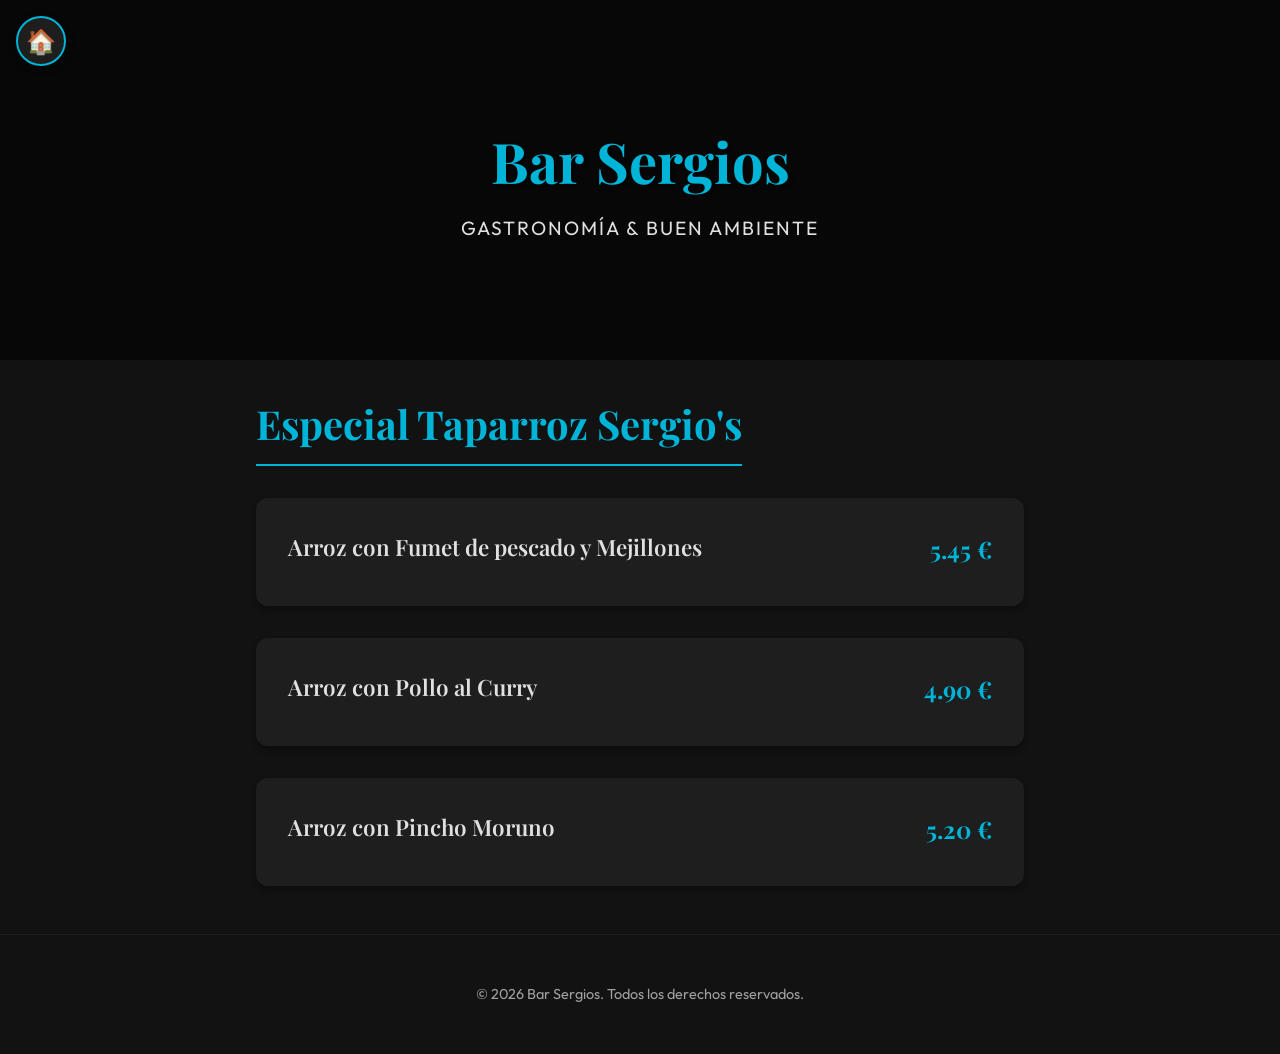
<file: tapaarroz.html>
<!DOCTYPE html>
<html lang="es">

<head>
    <meta charset="UTF-8">
    <meta name="viewport" content="width=device-width, initial-scale=1.0">
    <title>Bar Sergios - Platos Especiales</title>
    <link rel="preconnect" href="https://fonts.googleapis.com">
    <link rel="preconnect" href="https://fonts.gstatic.com" crossorigin>
    <link
        href="https://fonts.googleapis.com/css2?family=Outfit:wght@300;400;600&family=Playfair+Display:ital,wght@0,400;0,700;1,400&display=swap"
        rel="stylesheet">
    <link rel="stylesheet" href="styles.css">
</head>

<body class="theme-ocean">
    <button class="menu-toggle" onclick="toggleMenu()">☰</button>

    <div id="mobileMenu" class="mobile-menu-overlay">
        <button class="menu-toggle"
            style="position:absolute; top:1rem; right:1rem; border:none; background:none; font-size:2rem;"
            onclick="toggleMenu()">✕</button>
        <a href="Desayunos.html" class="mobile-menu-link ">Desayunos</a>
        <a href="Bocadillos.html" class="mobile-menu-link ">Bocadillos</a>
        <a href="Vermuts.html" class="mobile-menu-link ">Vermuts</a>
        <a href="Tapas.html" class="mobile-menu-link ">Tapas</a>
        <a href="Torradas.html" class="mobile-menu-link ">Torradas</a>
        <a href="Tablas.html" class="mobile-menu-link ">Tablas</a>
        <a href="Platos Especiales.html" class="mobile-menu-link active">Platos Especiales</a>
        <a href="tapaarroz.html" class="mobile-menu-link">Tapas Arroz Sergio's</a>
        <a href="Croquetas.html" class="mobile-menu-link ">Croquetas</a>
        <a href="Postres.html" class="mobile-menu-link ">Postres</a>
    </div>

    <header class="hero">
        <a href="index.html" class="home-btn" title="Volver al inicio">🏠</a>
        <div class="hero-content">
            <h1>Bar Sergios</h1>
            <p class="subtitle">Gastronomía & Buen Ambiente</p>
        </div>
    </header>

    <main class="container">
        <div class="menu-container">
            <section class="menu-section">
                <h2 class="section-title">Especial Taparroz Sergio's</h2>
                <div class="items-list">
                    <article class="menu-item">

                        <div class="item-details">
                            <h3 class="item-name">Arroz con Fumet de pescado y Mejillones</h3>
                            <p class="item-description"></p>
                        </div>
                        <div class="item-price">5.45 €</div>
                    </article>

                    <article class="menu-item">

                        <div class="item-details">
                            <h3 class="item-name">Arroz con Pollo al Curry</h3>
                            <p class="item-description"></p>
                        </div>
                        <div class="item-price">4.90 €</div>
                    </article>
                    <article class="menu-item">

                        <div class="item-details">
                            <h3 class="item-name">Arroz con Pincho Moruno</h3>
                            <p class="item-description"></p>
                        </div>
                        <div class="item-price">5.20 €</div>
                    </article>
                </div>
            </section>
        </div>
    </main>

    <div id="imageModal" class="image-modal" onclick="hideImageModal()">
        <img id="imageModalImg" class="image-modal-content" alt="Imagen">
    </div>

    <footer>
        <p>&copy; 2026 Bar Sergios. Todos los derechos reservados.</p>
    </footer>

    <script>
        function toggleMenu() {
            document.getElementById('mobileMenu').classList.toggle('open');
        }
        function showImageModal(src) {
            var img = document.getElementById('imageModalImg');
            img.src = src;
            document.getElementById('imageModal').classList.add('open');
        }
        function hideImageModal() {
            document.getElementById('imageModal').classList.remove('open');
        }
        document.addEventListener('keydown', function (e) {
            if (e.key === 'Escape') hideImageModal();
        });
    </script>
</body>

</html>
</file>
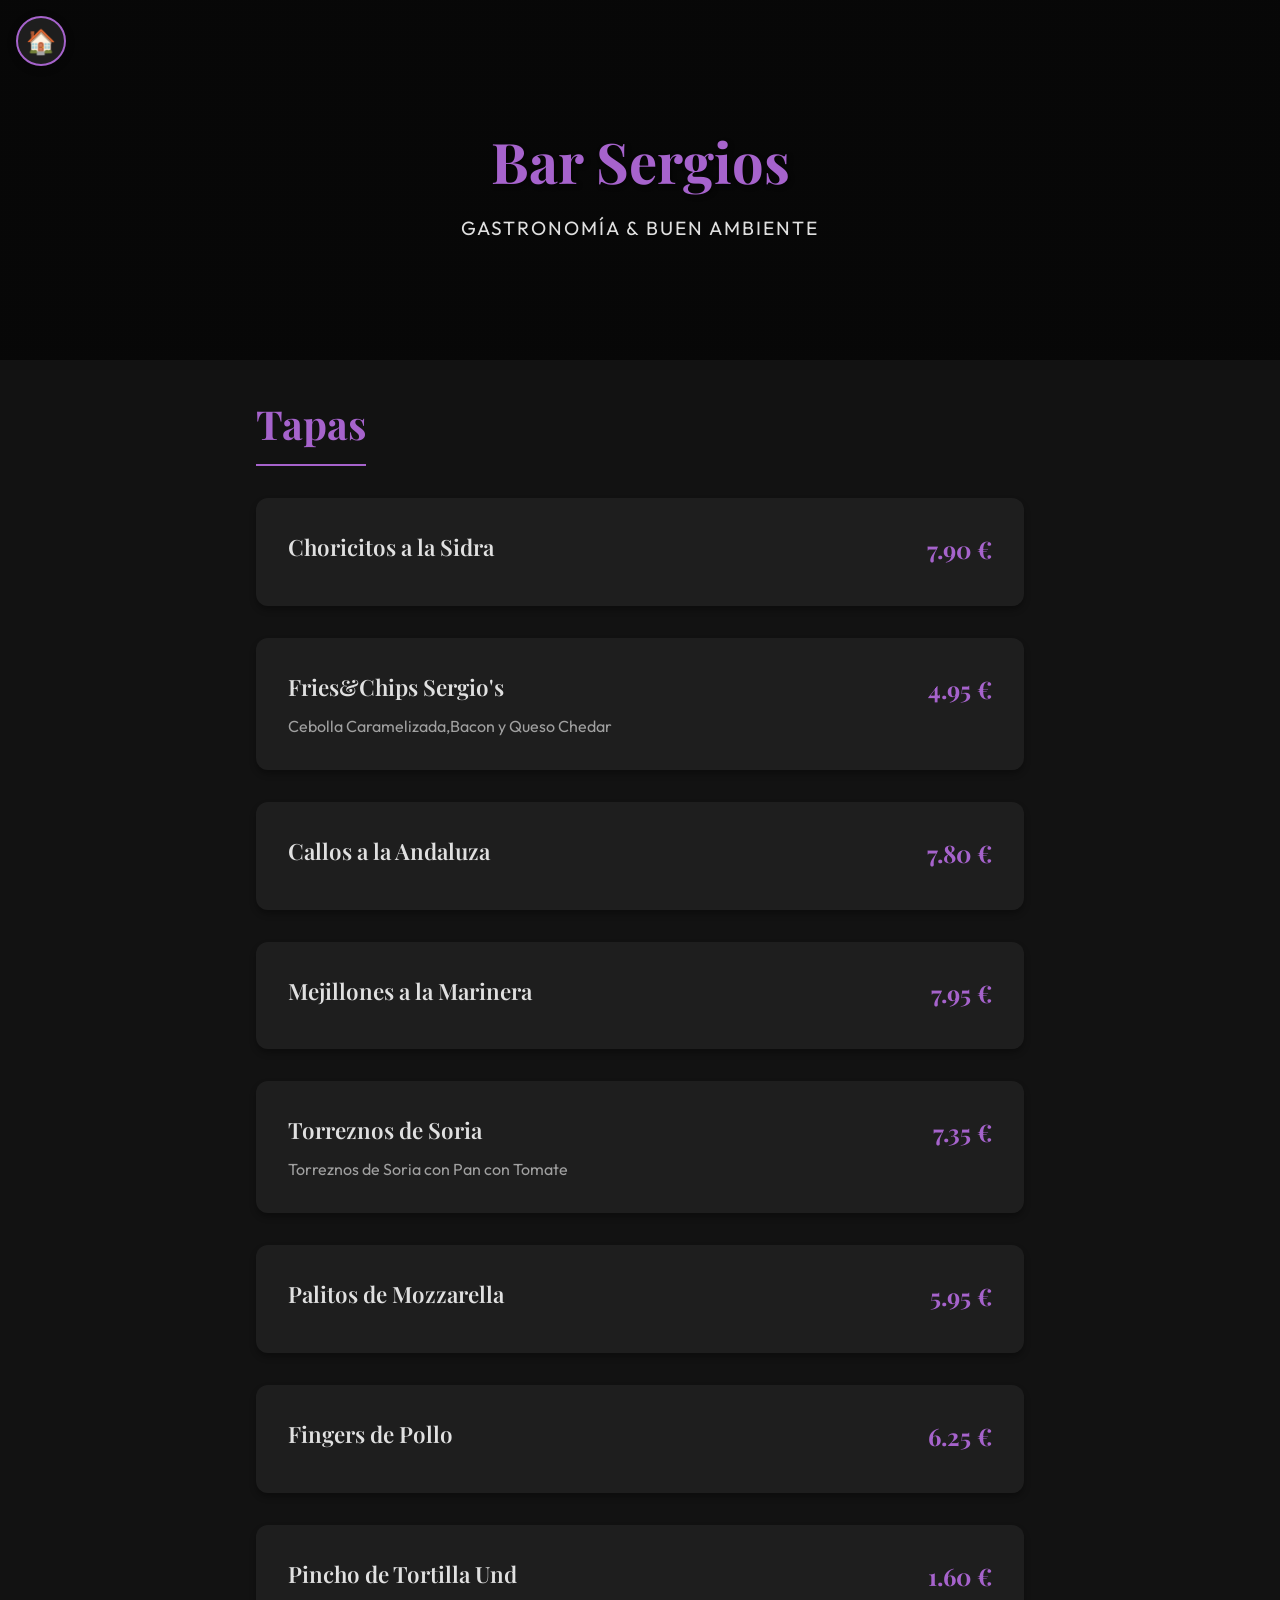
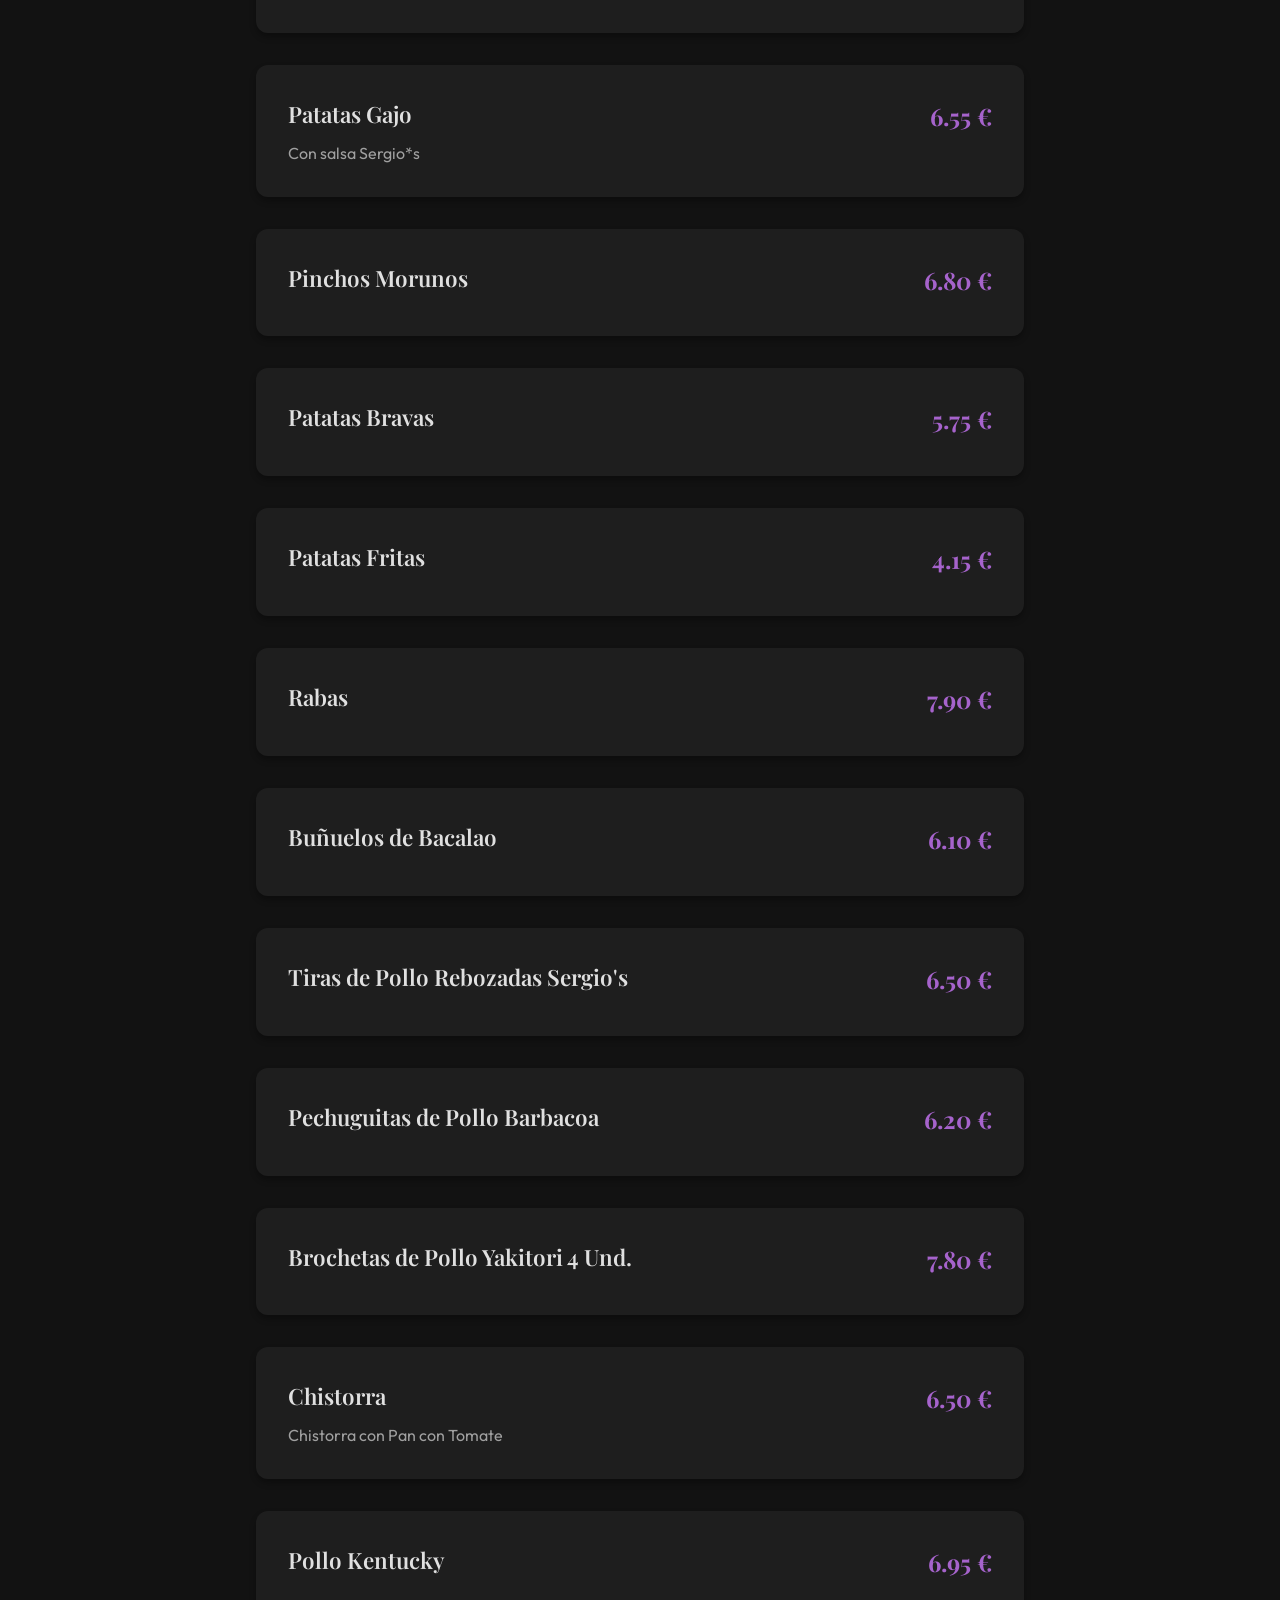
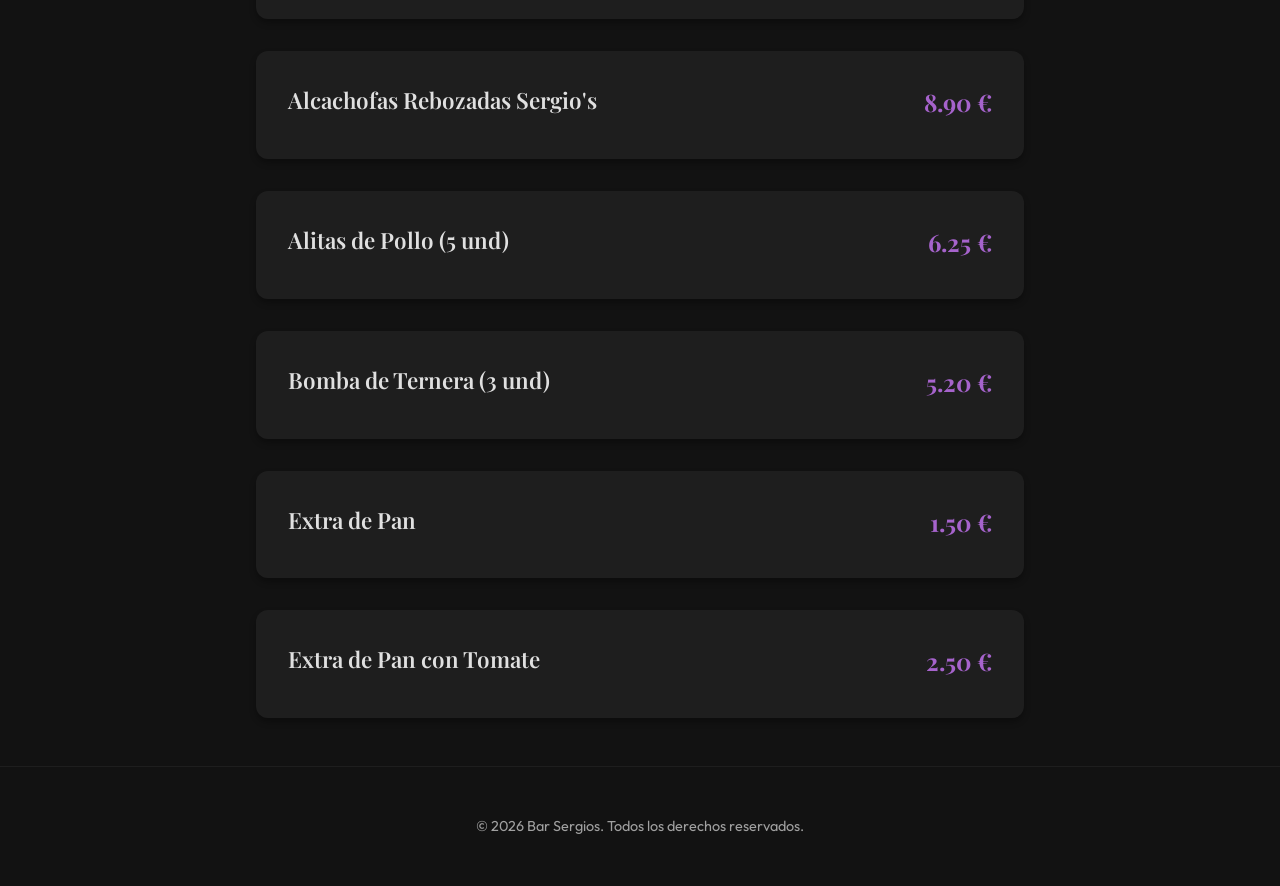
<file: Tapas.html>
<!DOCTYPE html>
<html lang="es">

<head>
    <meta charset="UTF-8">
    <meta name="viewport" content="width=device-width, initial-scale=1.0">
    <title>Bar Sergios - Tapas</title>
    <link rel="preconnect" href="https://fonts.googleapis.com">
    <link rel="preconnect" href="https://fonts.gstatic.com" crossorigin>
    <link
        href="https://fonts.googleapis.com/css2?family=Outfit:wght@300;400;600&family=Playfair+Display:ital,wght@0,400;0,700;1,400&display=swap"
        rel="stylesheet">
    <link rel="stylesheet" href="styles.css">
</head>

<body class="theme-lavender">
    <button class="menu-toggle" onclick="toggleMenu()">☰</button>

    <div id="mobileMenu" class="mobile-menu-overlay">
        <button class="menu-toggle"
            style="position:absolute; top:1rem; right:1rem; border:none; background:none; font-size:2rem;"
            onclick="toggleMenu()">✕</button>
        <a href="Desayunos.html" class="mobile-menu-link ">Desayunos</a>
        <a href="Bocadillos.html" class="mobile-menu-link ">Bocadillos</a>
        <a href="Vermuts.html" class="mobile-menu-link ">Vermuts</a>
        <a href="Tapas.html" class="mobile-menu-link active">Tapas</a>
        <a href="Torradas.html" class="mobile-menu-link ">Torradas</a>
        <a href="Tablas.html" class="mobile-menu-link ">Tablas</a>
        <a href="Platos Especiales.html" class="mobile-menu-link {active_Platos Especiales}">Platos Especiales</a>
        <a href="tapaarroz.html" class="mobile-menu-link">Tapas Arroz Sergio's</a>
        <a href="Croquetas.html" class="mobile-menu-link ">Croquetas</a>
        <a href="Postres.html" class="mobile-menu-link ">Postres</a>
    </div>

    <header class="hero">
        <a href="index.html" class="home-btn" title="Volver al inicio">🏠</a>
        <div class="hero-content">
            <h1>Bar Sergios</h1>
            <p class="subtitle">Gastronomía & Buen Ambiente</p>
        </div>
    </header>

    <main class="container">
        <div class="menu-container">
            <section class="menu-section">
                <h2 class="section-title">Tapas</h2>
                <div class="items-list">
                    <article class="menu-item">

                        <div class="item-details">
                            <h3 class="item-name">Choricitos a la Sidra</h3>
                            <p class="item-description"></p>
                        </div>
                        <div class="item-price">7.90 €</div>
                    </article>

                    <article class="menu-item">

                        <div class="item-details">
                            <h3 class="item-name">Fries&Chips Sergio's</h3>
                            <p class="item-description">Cebolla Caramelizada,Bacon y Queso Chedar</p>
                        </div>
                        <div class="item-price">4.95 €</div>
                    </article>

                    <article class="menu-item">

                        <div class="item-details">
                            <h3 class="item-name">Callos a la Andaluza</h3>
                            <p class="item-description"></p>
                        </div>
                        <div class="item-price">7.80 €</div>
                    </article>

                    <article class="menu-item">

                        <div class="item-details">
                            <h3 class="item-name">Mejillones a la Marinera</h3>
                            <p class="item-description"></p>
                        </div>
                        <div class="item-price">7.95 €</div>
                    </article>

                    <article class="menu-item">

                        <div class="item-details">
                            <h3 class="item-name">Torreznos de Soria</h3>
                            <p class="item-description">Torreznos de Soria con Pan con Tomate</p>
                        </div>
                        <div class="item-price">7.35 €</div>
                    </article>

                    <article class="menu-item">

                        <div class="item-details">
                            <h3 class="item-name">Palitos de Mozzarella</h3>
                            <p class="item-description"></p>
                        </div>
                        <div class="item-price">5.95 €</div>
                    </article>

                    <article class="menu-item">

                        <div class="item-details">
                            <h3 class="item-name">Fingers de Pollo</h3>
                            <p class="item-description"></p>
                        </div>
                        <div class="item-price">6.25 €</div>
                    </article>

                    <article class="menu-item">

                        <div class="item-details">
                            <h3 class="item-name">Pincho de Tortilla Und</h3>
                            <p class="item-description"></p>
                        </div>
                        <div class="item-price">1.60 €</div>
                    </article>

                    <article class="menu-item">

                        <div class="item-details">
                            <h3 class="item-name">Patatas Gajo</h3>
                            <p class="item-description">Con salsa Sergio*s</p>
                        </div>
                        <div class="item-price">6.55 €</div>
                    </article>

                    <article class="menu-item">

                        <div class="item-details">
                            <h3 class="item-name">Pinchos Morunos</h3>
                            <p class="item-description"></p>
                        </div>
                        <div class="item-price">6.80 €</div>
                    </article>

                    <article class="menu-item">

                        <div class="item-details">
                            <h3 class="item-name">Patatas Bravas</h3>
                            <p class="item-description"></p>
                        </div>
                        <div class="item-price">5.75 €</div>
                    </article>

                    <article class="menu-item">

                        <div class="item-details">
                            <h3 class="item-name">Patatas Fritas</h3>
                            <p class="item-description"></p>
                        </div>
                        <div class="item-price">4.15 €</div>
                    </article>

                    <article class="menu-item">

                        <div class="item-details">
                            <h3 class="item-name">Rabas</h3>
                            <p class="item-description"></p>
                        </div>
                        <div class="item-price">7.90 €</div>
                    </article>

                    <article class="menu-item">

                        <div class="item-details">
                            <h3 class="item-name">Buñuelos de Bacalao</h3>
                            <p class="item-description"></p>
                        </div>
                        <div class="item-price">6.10 €</div>
                    </article>

                    <article class="menu-item">

                        <div class="item-details">
                            <h3 class="item-name">Tiras de Pollo Rebozadas Sergio's</h3>
                            <p class="item-description"></p>
                        </div>
                        <div class="item-price">6.50 €</div>
                    </article>

                    <article class="menu-item">

                        <div class="item-details">
                            <h3 class="item-name">Pechuguitas de Pollo Barbacoa</h3>
                            <p class="item-description"></p>
                        </div>
                        <div class="item-price">6.20 €</div>
                    </article>

                    <article class="menu-item">

                        <div class="item-details">
                            <h3 class="item-name">Brochetas de Pollo Yakitori 4 Und.</h3>
                            <p class="item-description"></p>
                        </div>
                        <div class="item-price">7.80 €</div>
                    </article>

                    <article class="menu-item">

                        <div class="item-details">
                            <h3 class="item-name">Chistorra</h3>
                            <p class="item-description">Chistorra con Pan con Tomate</p>
                        </div>
                        <div class="item-price">6.50 €</div>
                    </article>

                    <article class="menu-item">

                        <div class="item-details">
                            <h3 class="item-name">Pollo Kentucky</h3>
                            <p class="item-description"></p>
                        </div>
                        <div class="item-price">6.95 €</div>
                    </article>

                    <article class="menu-item">

                        <div class="item-details">
                            <h3 class="item-name">Alcachofas Rebozadas Sergio's</h3>
                            <p class="item-description"></p>
                        </div>
                        <div class="item-price">8.90 €</div>
                    </article>

                    <article class="menu-item">

                        <div class="item-details">
                            <h3 class="item-name">Alitas de Pollo (5 und)</h3>
                            <p class="item-description"></p>
                        </div>
                        <div class="item-price">6.25 €</div>
                    </article>

                    <article class="menu-item">

                        <div class="item-details">
                            <h3 class="item-name">Bomba de Ternera (3 und)</h3>
                            <p class="item-description"></p>
                        </div>
                        <div class="item-price">5.20 €</div>
                    </article>

                    <article class="menu-item">

                        <div class="item-details">
                            <h3 class="item-name">Extra de Pan</h3>
                            <p class="item-description"></p>
                        </div>
                        <div class="item-price">1.50 €</div>
                    </article>

                    <article class="menu-item">

                        <div class="item-details">
                            <h3 class="item-name">Extra de Pan con Tomate</h3>
                            <p class="item-description"></p>
                        </div>
                        <div class="item-price">2.50 €</div>
                    </article>
                </div>
            </section>
        </div>
    </main>

    <div id="imageModal" class="image-modal" onclick="hideImageModal()">
        <img id="imageModalImg" class="image-modal-content" alt="Imagen">
    </div>

    <footer>
        <p>&copy; 2026 Bar Sergios. Todos los derechos reservados.</p>
    </footer>

    <script>
        function toggleMenu() {
            document.getElementById('mobileMenu').classList.toggle('open');
        }
        function showImageModal(src) {
            var img = document.getElementById('imageModalImg');
            img.src = src;
            document.getElementById('imageModal').classList.add('open');
        }
        function hideImageModal() {
            document.getElementById('imageModal').classList.remove('open');
        }
        document.addEventListener('keydown', function (e) {
            if (e.key === 'Escape') hideImageModal();
        });
    </script>
</body>

</html>
</file>
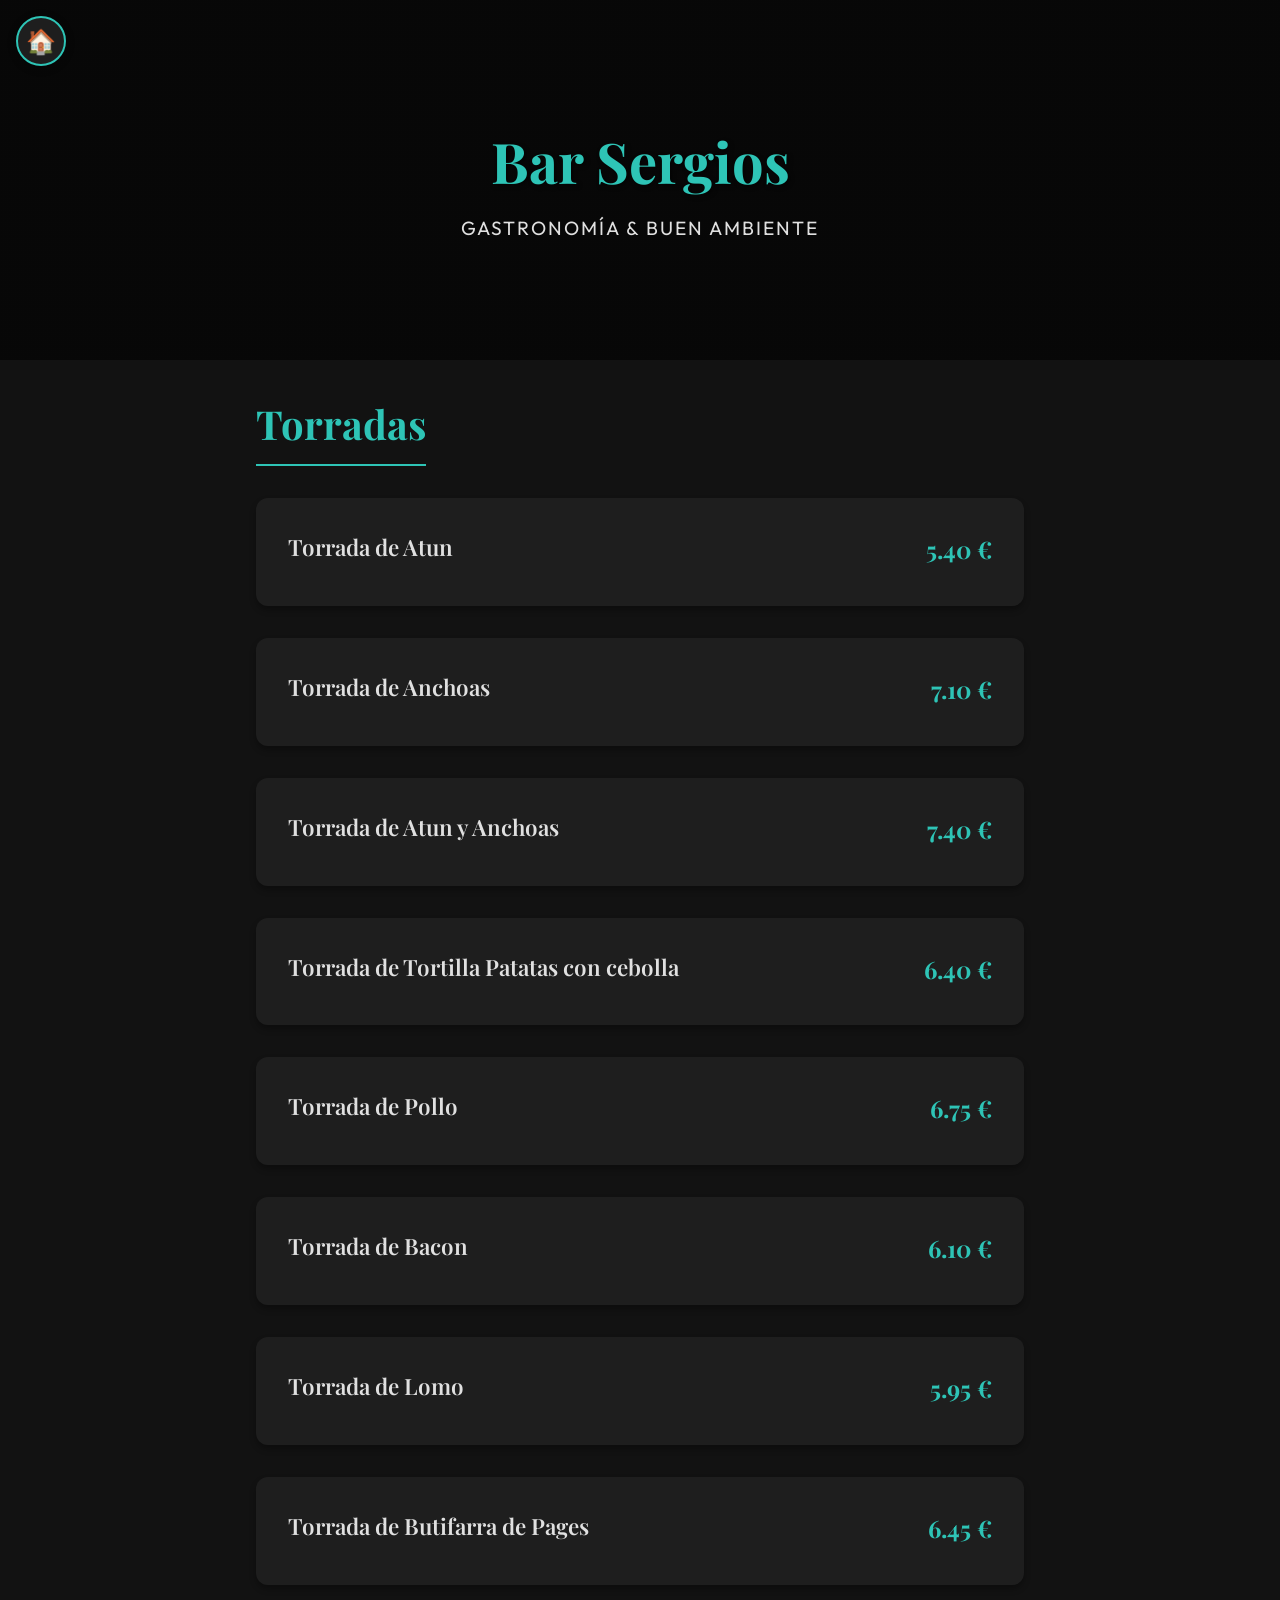
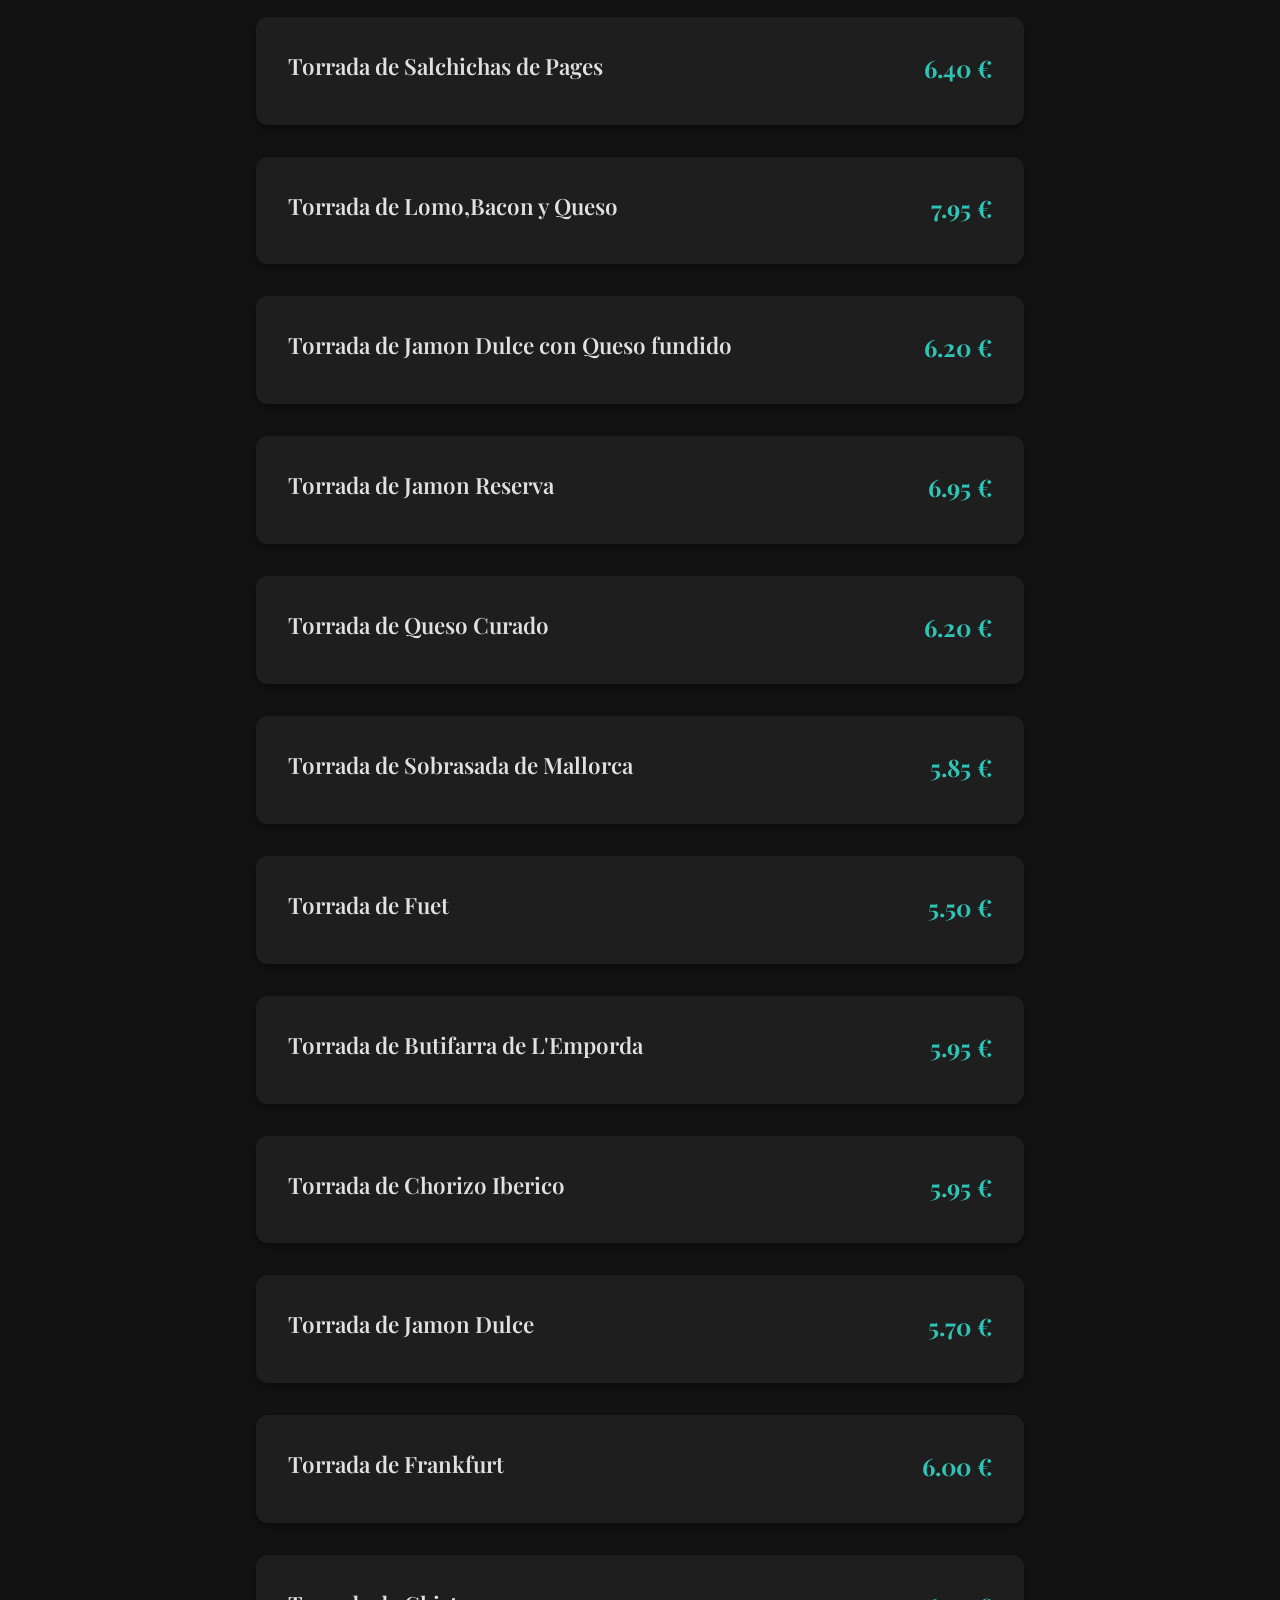
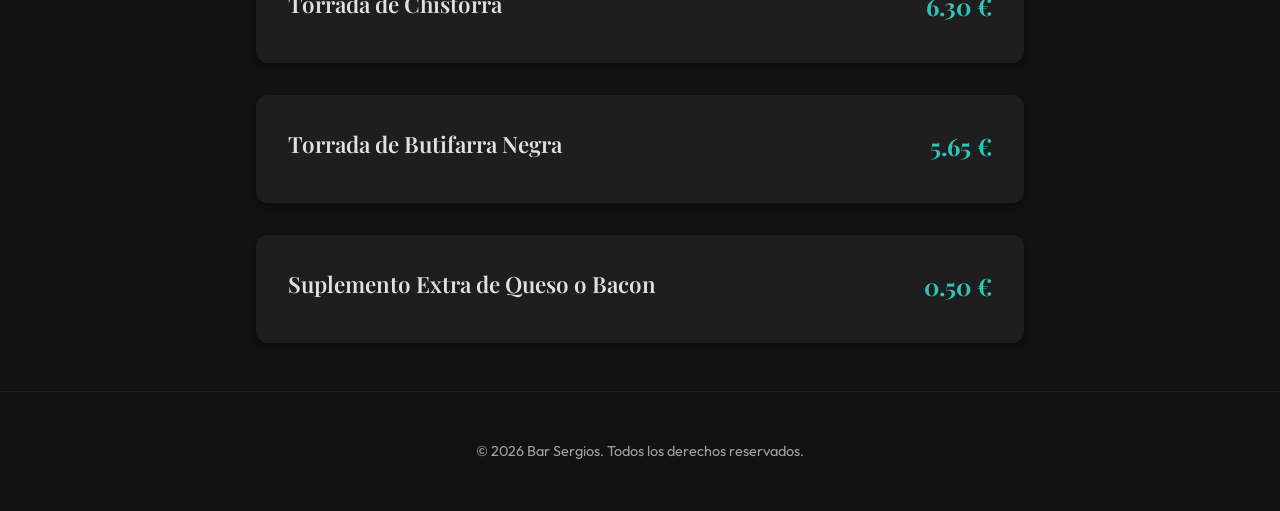
<file: Torradas.html>
<!DOCTYPE html>
<html lang="es">

<head>
    <meta charset="UTF-8">
    <meta name="viewport" content="width=device-width, initial-scale=1.0">
    <title>Bar Sergios - Torradas</title>
    <link rel="preconnect" href="https://fonts.googleapis.com">
    <link rel="preconnect" href="https://fonts.gstatic.com" crossorigin>
    <link
        href="https://fonts.googleapis.com/css2?family=Outfit:wght@300;400;600&family=Playfair+Display:ital,wght@0,400;0,700;1,400&display=swap"
        rel="stylesheet">
    <link rel="stylesheet" href="styles.css">
</head>

<body class="theme-forest">
    <button class="menu-toggle" onclick="toggleMenu()">☰</button>

    <div id="mobileMenu" class="mobile-menu-overlay">
        <button class="menu-toggle"
            style="position:absolute; top:1rem; right:1rem; border:none; background:none; font-size:2rem;"
            onclick="toggleMenu()">✕</button>
        <a href="Desayunos.html" class="mobile-menu-link ">Desayunos</a>
        <a href="Bocadillos.html" class="mobile-menu-link ">Bocadillos</a>
        <a href="Vermuts.html" class="mobile-menu-link ">Vermuts</a>
        <a href="Tapas.html" class="mobile-menu-link ">Tapas</a>
        <a href="Torradas.html" class="mobile-menu-link active">Torradas</a>
        <a href="Tablas.html" class="mobile-menu-link ">Tablas</a>
        <a href="Platos Especiales.html" class="mobile-menu-link {active_Platos Especiales}">Platos Especiales</a>
        <a href="tapaarroz.html" class="mobile-menu-link">Tapas Arroz Sergio's</a>
        <a href="Croquetas.html" class="mobile-menu-link ">Croquetas</a>
        <a href="Postres.html" class="mobile-menu-link ">Postres</a>
    </div>

    <header class="hero">
        <a href="index.html" class="home-btn" title="Volver al inicio">🏠</a>
        <div class="hero-content">
            <h1>Bar Sergios</h1>
            <p class="subtitle">Gastronomía & Buen Ambiente</p>
        </div>
    </header>

    <main class="container">
        <div class="menu-container">
            <section class="menu-section">
                <h2 class="section-title">Torradas</h2>
                <div class="items-list">
                    <article class="menu-item">

                        <div class="item-details">
                            <h3 class="item-name">Torrada de Atun</h3>
                            <p class="item-description"></p>
                        </div>
                        <div class="item-price">5.40 €</div>
                    </article>

                    <article class="menu-item">

                        <div class="item-details">
                            <h3 class="item-name">Torrada de Anchoas</h3>
                            <p class="item-description"></p>
                        </div>
                        <div class="item-price">7.10 €</div>
                    </article>

                    <article class="menu-item">

                        <div class="item-details">
                            <h3 class="item-name">Torrada de Atun y Anchoas</h3>
                            <p class="item-description"></p>
                        </div>
                        <div class="item-price">7.40 €</div>
                    </article>

                    <article class="menu-item">

                        <div class="item-details">
                            <h3 class="item-name">Torrada de Tortilla Patatas con cebolla</h3>
                            <p class="item-description"></p>
                        </div>
                        <div class="item-price">6.40 €</div>
                    </article>

                    <article class="menu-item">

                        <div class="item-details">
                            <h3 class="item-name">Torrada de Pollo</h3>
                            <p class="item-description"></p>
                        </div>
                        <div class="item-price">6.75 €</div>
                    </article>

                    <article class="menu-item">

                        <div class="item-details">
                            <h3 class="item-name">Torrada de Bacon</h3>
                            <p class="item-description"></p>
                        </div>
                        <div class="item-price">6.10 €</div>
                    </article>

                    <article class="menu-item">

                        <div class="item-details">
                            <h3 class="item-name">Torrada de Lomo</h3>
                            <p class="item-description"></p>
                        </div>
                        <div class="item-price">5.95 €</div>
                    </article>

                    <article class="menu-item">

                        <div class="item-details">
                            <h3 class="item-name">Torrada de Butifarra de Pages</h3>
                            <p class="item-description"></p>
                        </div>
                        <div class="item-price">6.45 €</div>
                    </article>

                    <article class="menu-item">

                        <div class="item-details">
                            <h3 class="item-name">Torrada de Salchichas de Pages</h3>
                            <p class="item-description"></p>
                        </div>
                        <div class="item-price">6.40 €</div>
                    </article>

                    <article class="menu-item">

                        <div class="item-details">
                            <h3 class="item-name">Torrada de Lomo,Bacon y Queso</h3>
                            <p class="item-description"></p>
                        </div>
                        <div class="item-price">7.95 €</div>
                    </article>

                    <article class="menu-item">

                        <div class="item-details">
                            <h3 class="item-name">Torrada de Jamon Dulce con Queso fundido</h3>
                            <p class="item-description"></p>
                        </div>
                        <div class="item-price">6.20 €</div>
                    </article>

                    <article class="menu-item">

                        <div class="item-details">
                            <h3 class="item-name">Torrada de Jamon Reserva</h3>
                            <p class="item-description"></p>
                        </div>
                        <div class="item-price">6.95 €</div>
                    </article>

                    <article class="menu-item">

                        <div class="item-details">
                            <h3 class="item-name">Torrada de Queso Curado</h3>
                            <p class="item-description"></p>
                        </div>
                        <div class="item-price">6.20 €</div>
                    </article>

                    <article class="menu-item">

                        <div class="item-details">
                            <h3 class="item-name">Torrada de Sobrasada de Mallorca</h3>
                            <p class="item-description"></p>
                        </div>
                        <div class="item-price">5.85 €</div>
                    </article>

                    <article class="menu-item">

                        <div class="item-details">
                            <h3 class="item-name">Torrada de Fuet</h3>
                            <p class="item-description"></p>
                        </div>
                        <div class="item-price">5.50 €</div>
                    </article>

                    <article class="menu-item">

                        <div class="item-details">
                            <h3 class="item-name">Torrada de Butifarra de L'Emporda</h3>
                            <p class="item-description"></p>
                        </div>
                        <div class="item-price">5.95 €</div>
                    </article>

                    <article class="menu-item">

                        <div class="item-details">
                            <h3 class="item-name">Torrada de Chorizo Iberico</h3>
                            <p class="item-description"></p>
                        </div>
                        <div class="item-price">5.95 €</div>
                    </article>

                    <article class="menu-item">

                        <div class="item-details">
                            <h3 class="item-name">Torrada de Jamon Dulce</h3>
                            <p class="item-description"></p>
                        </div>
                        <div class="item-price">5.70 €</div>
                    </article>

                    <article class="menu-item">

                        <div class="item-details">
                            <h3 class="item-name">Torrada de Frankfurt</h3>
                            <p class="item-description"></p>
                        </div>
                        <div class="item-price">6.00 €</div>
                    </article>

                    <article class="menu-item">

                        <div class="item-details">
                            <h3 class="item-name">Torrada de Chistorra</h3>
                            <p class="item-description"></p>
                        </div>
                        <div class="item-price">6.30 €</div>
                    </article>

                    <article class="menu-item">

                        <div class="item-details">
                            <h3 class="item-name">Torrada de Butifarra Negra</h3>
                            <p class="item-description"></p>
                        </div>
                        <div class="item-price">5.65 €</div>
                    </article>

                    <article class="menu-item">

                        <div class="item-details">
                            <h3 class="item-name">Suplemento Extra de Queso o Bacon</h3>
                            <p class="item-description"></p>
                        </div>
                        <div class="item-price">0.50 €</div>
                    </article>
                </div>
            </section>
        </div>
    </main>

    <div id="imageModal" class="image-modal" onclick="hideImageModal()">
        <img id="imageModalImg" class="image-modal-content" alt="Imagen">
    </div>

    <footer>
        <p>&copy; 2026 Bar Sergios. Todos los derechos reservados.</p>
    </footer>

    <script>
        function toggleMenu() {
            document.getElementById('mobileMenu').classList.toggle('open');
        }
        function showImageModal(src) {
            var img = document.getElementById('imageModalImg');
            img.src = src;
            document.getElementById('imageModal').classList.add('open');
        }
        function hideImageModal() {
            document.getElementById('imageModal').classList.remove('open');
        }
        document.addEventListener('keydown', function (e) {
            if (e.key === 'Escape') hideImageModal();
        });
    </script>
</body>

</html>
</file>
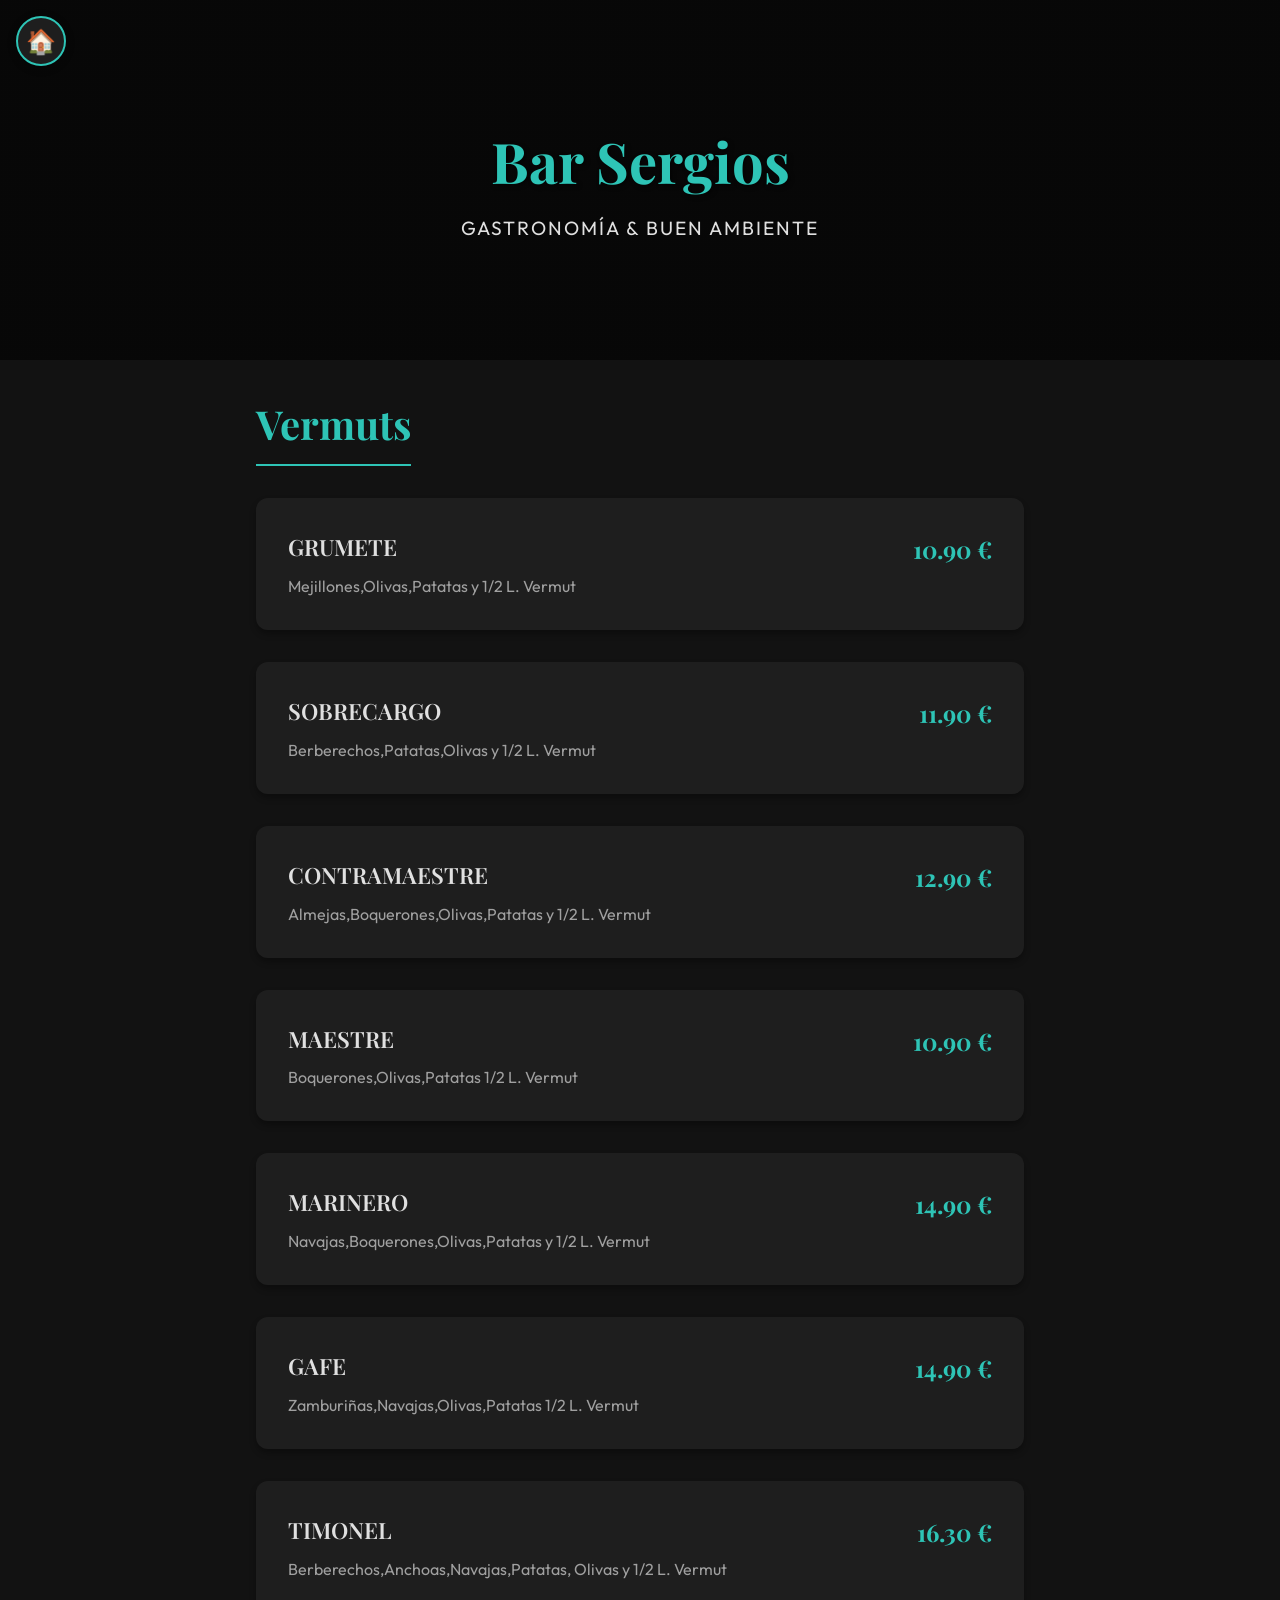
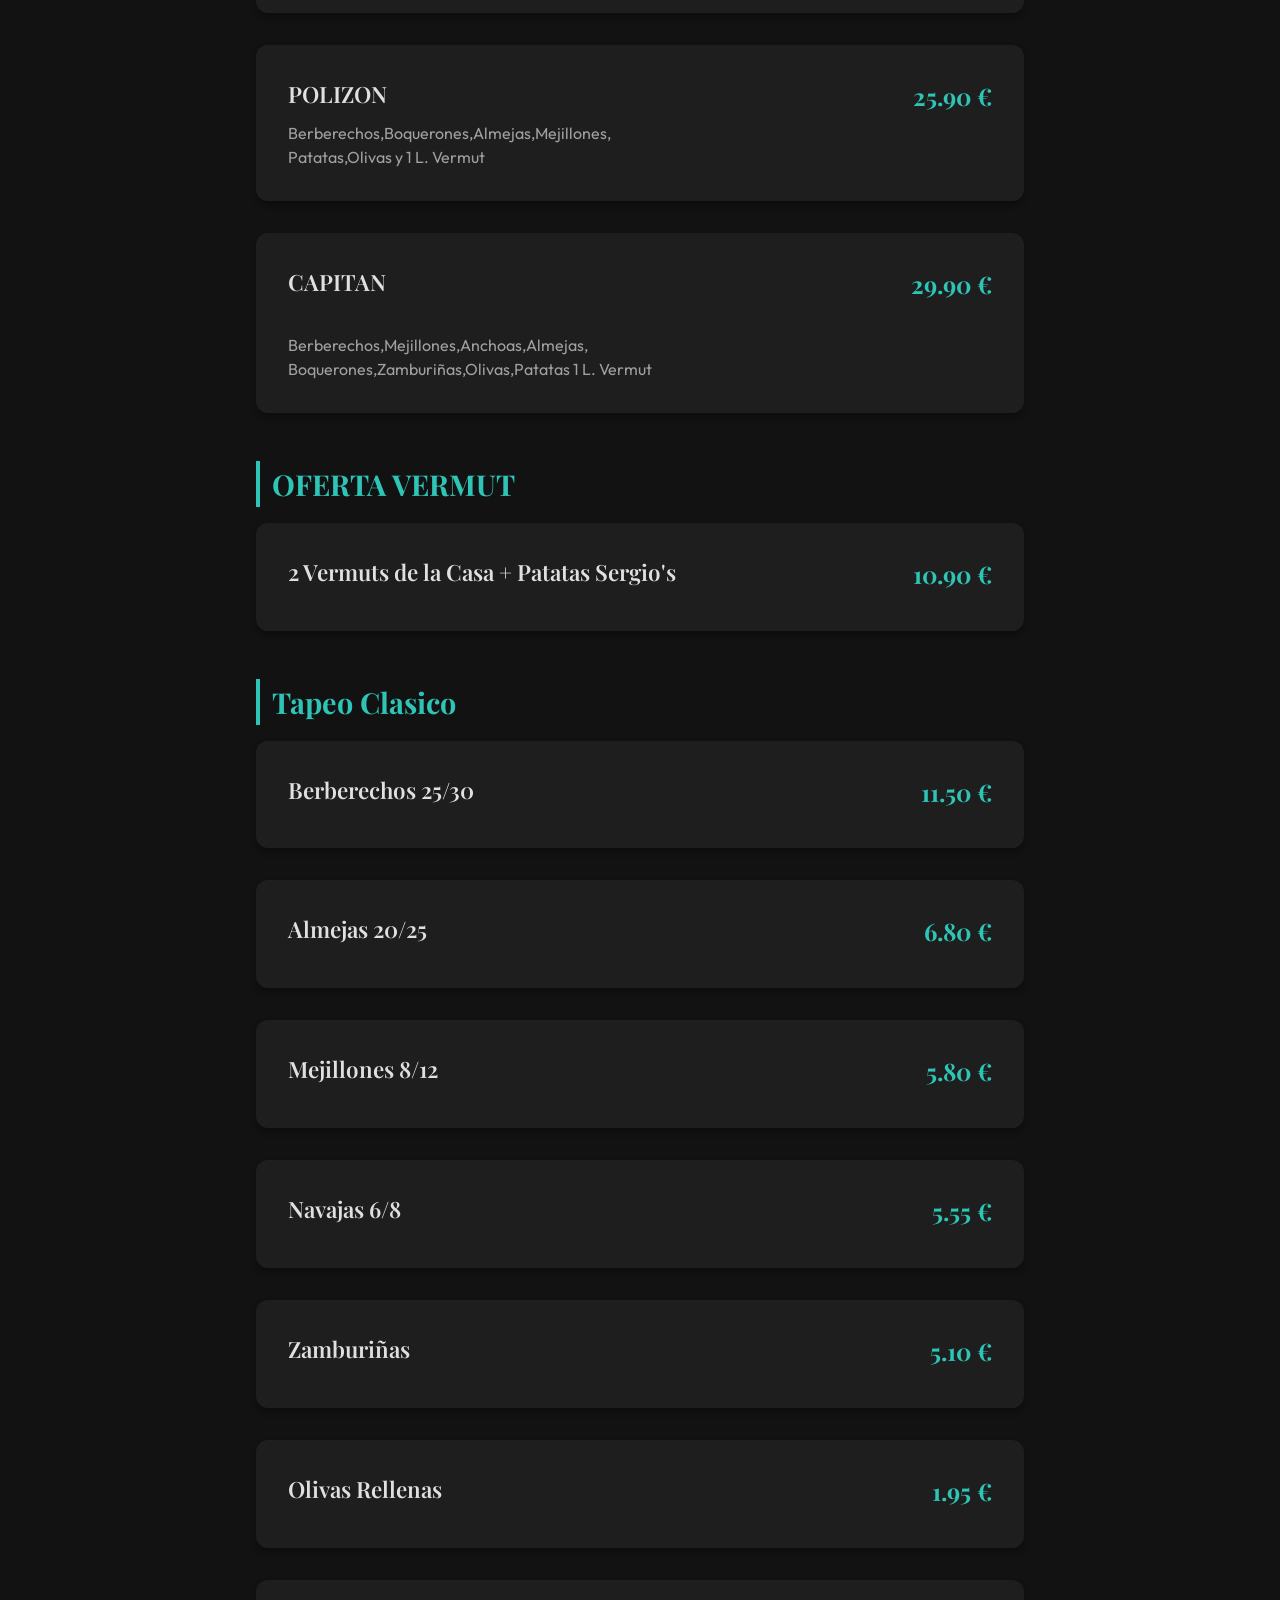
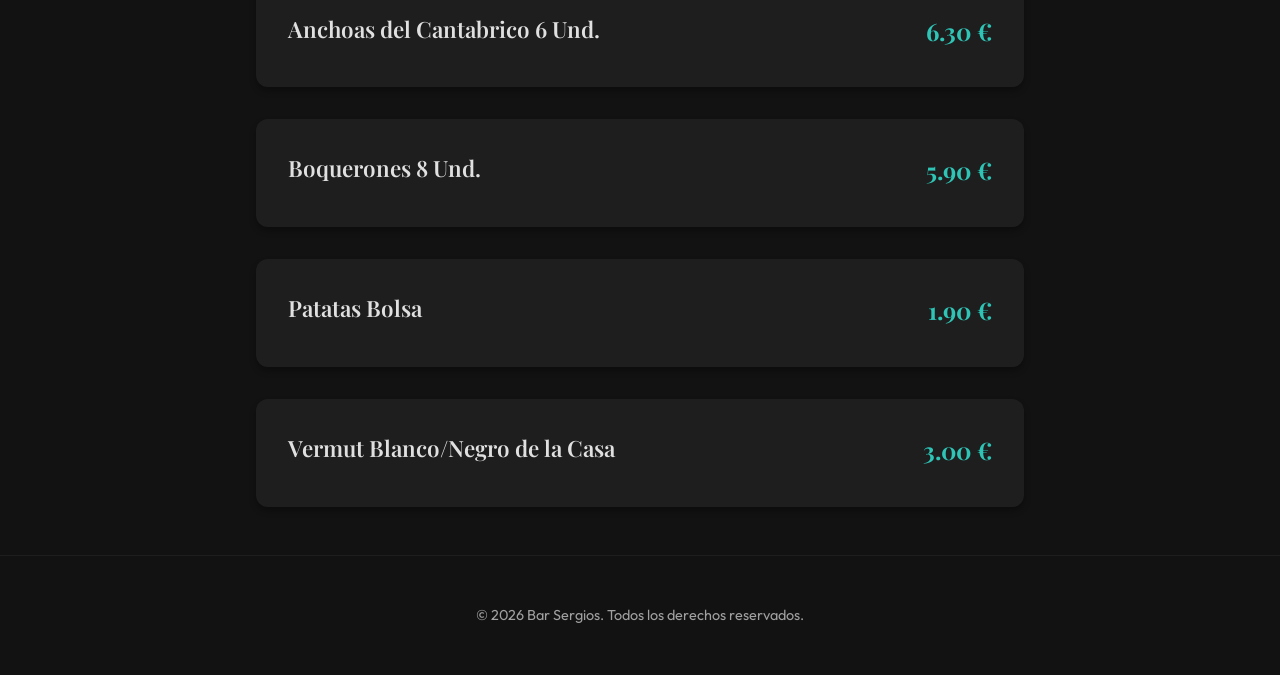
<file: Vermuts.html>
<!DOCTYPE html>
<html lang="es">

<head>
    <meta charset="UTF-8">
    <meta name="viewport" content="width=device-width, initial-scale=1.0">
    <title>Bar Sergios - Vermuts</title>
    <link rel="preconnect" href="https://fonts.googleapis.com">
    <link rel="preconnect" href="https://fonts.gstatic.com" crossorigin>
    <link
        href="https://fonts.googleapis.com/css2?family=Outfit:wght@300;400;600&family=Playfair+Display:ital,wght@0,400;0,700;1,400&display=swap"
        rel="stylesheet">
    <link rel="stylesheet" href="styles.css">
</head>

<body class="theme-forest">
    <button class="menu-toggle" onclick="toggleMenu()">☰</button>

    <div id="mobileMenu" class="mobile-menu-overlay">
        <button class="menu-toggle"
            style="position:absolute; top:1rem; right:1rem; border:none; background:none; font-size:2rem;"
            onclick="toggleMenu()">✕</button>
        <a href="Desayunos.html" class="mobile-menu-link ">Desayunos</a>
        <a href="Bocadillos.html" class="mobile-menu-link ">Bocadillos</a>
        <a href="Vermuts.html" class="mobile-menu-link active">Vermuts</a>
        <a href="Tapas.html" class="mobile-menu-link ">Tapas</a>
        <a href="Torradas.html" class="mobile-menu-link ">Torradas</a>
        <a href="Tablas.html" class="mobile-menu-link ">Tablas</a>
        <a href="Platos Especiales.html" class="mobile-menu-link {active_Platos Especiales}">Platos Especiales</a>
        <a href="tapaarroz.html" class="mobile-menu-link">Tapas Arroz Sergio's</a>
        <a href="Croquetas.html" class="mobile-menu-link ">Croquetas</a>
        <a href="Postres.html" class="mobile-menu-link ">Postres</a>
    </div>

    <header class="hero">
        <a href="index.html" class="home-btn" title="Volver al inicio">🏠</a>
        <div class="hero-content">
            <h1>Bar Sergios</h1>
            <p class="subtitle">Gastronomía & Buen Ambiente</p>
        </div>
    </header>

    <main class="container">
        <div class="menu-container">
            <section class="menu-section">
                <h2 class="section-title">Vermuts</h2>
                <div class="items-list">
                    <article class="menu-item">

                        <div class="item-details">
                            <h3 class="item-name">GRUMETE</h3>
                            <p class="item-description">Mejillones,Olivas,Patatas y 1/2 L. Vermut</p>
                        </div>
                        <div class="item-price">10.90 €</div>
                    </article>

                    <article class="menu-item">

                        <div class="item-details">
                            <h3 class="item-name">SOBRECARGO</h3>
                            <p class="item-description">Berberechos,Patatas,Olivas y 1/2 L. Vermut</p>
                        </div>
                        <div class="item-price">11.90 €</div>
                    </article>

                    <article class="menu-item">

                        <div class="item-details">
                            <h3 class="item-name">CONTRAMAESTRE</h3>
                            <p class="item-description">Almejas,Boquerones,Olivas,Patatas y 1/2 L. Vermut</p>
                        </div>
                        <div class="item-price">12.90 €</div>
                    </article>

                    <article class="menu-item">

                        <div class="item-details">
                            <h3 class="item-name">MAESTRE</h3>
                            <p class="item-description">Boquerones,Olivas,Patatas 1/2 L. Vermut</p>
                        </div>
                        <div class="item-price">10.90 €</div>
                    </article>

                    <article class="menu-item">

                        <div class="item-details">
                            <h3 class="item-name">MARINERO</h3>
                            <p class="item-description">Navajas,Boquerones,Olivas,Patatas y 1/2 L. Vermut</p>
                        </div>
                        <div class="item-price">14.90 €</div>
                    </article>

                    <article class="menu-item">

                        <div class="item-details">
                            <h3 class="item-name">GAFE</h3>
                            <p class="item-description">Zamburiñas,Navajas,Olivas,Patatas 1/2 L. Vermut</p>
                        </div>
                        <div class="item-price">14.90 €</div>
                    </article>

                    <article class="menu-item">

                        <div class="item-details">
                            <h3 class="item-name">TIMONEL</h3>
                            <p class="item-description">Berberechos,Anchoas,Navajas,Patatas, Olivas y 1/2 L. Vermut</p>
                        </div>
                        <div class="item-price">16.30 €</div>
                    </article>

                    <article class="menu-item">

                        <div class="item-details">
                            <h3 class="item-name">POLIZON</h3>
                            <p class="item-description">Berberechos,Boquerones,Almejas,Mejillones,
                                Patatas,Olivas y 1 L. Vermut</p>
                        </div>
                        <div class="item-price">25.90 €</div>
                    </article>

                    <article class="menu-item">

                        <div class="item-details">
                            <h3 class="item-name">CAPITAN</h3>
                            <p class="item-description">
                                Berberechos,Mejillones,Anchoas,Almejas,
                                Boquerones,Zamburiñas,Olivas,Patatas 1 L. Vermut
                            </p>
                        </div>
                        <div class="item-price">29.90 €</div>
                    </article>
                </div>
            </section>
            <section class='menu-section'>
                <h3 class='subsection-title'>OFERTA VERMUT</h3>
                <div class='items-list'>
                    <article class="menu-item">

                        <div class="item-details">
                            <h3 class="item-name">2 Vermuts de la Casa + Patatas Sergio's</h3>
                            <p class="item-description"></p>
                        </div>
                        <div class="item-price">10.90 €</div>
                    </article>
                </div>
            </section>
            <section class='menu-section'>
                <h3 class='subsection-title'>Tapeo Clasico</h3>
                <div class='items-list'>
                    <article class="menu-item">

                        <div class="item-details">
                            <h3 class="item-name">Berberechos 25/30</h3>
                            <p class="item-description"></p>
                        </div>
                        <div class="item-price">11.50 €</div>
                    </article>

                    <article class="menu-item">

                        <div class="item-details">
                            <h3 class="item-name">Almejas 20/25</h3>
                            <p class="item-description"></p>
                        </div>
                        <div class="item-price">6.80 €</div>
                    </article>

                    <article class="menu-item">

                        <div class="item-details">
                            <h3 class="item-name">Mejillones 8/12</h3>
                            <p class="item-description"></p>
                        </div>
                        <div class="item-price">5.80 €</div>
                    </article>

                    <article class="menu-item">

                        <div class="item-details">
                            <h3 class="item-name">Navajas 6/8</h3>
                            <p class="item-description"></p>
                        </div>
                        <div class="item-price">5.55 €</div>
                    </article>

                    <article class="menu-item">

                        <div class="item-details">
                            <h3 class="item-name">Zamburiñas</h3>
                            <p class="item-description"></p>
                        </div>
                        <div class="item-price">5.10 €</div>
                    </article>

                    <article class="menu-item">

                        <div class="item-details">
                            <h3 class="item-name">Olivas Rellenas</h3>
                            <p class="item-description"></p>
                        </div>
                        <div class="item-price">1.95 €</div>
                    </article>

                    <article class="menu-item">

                        <div class="item-details">
                            <h3 class="item-name">Anchoas del Cantabrico 6 Und.</h3>
                            <p class="item-description"></p>
                        </div>
                        <div class="item-price">6.30 €</div>
                    </article>

                    <article class="menu-item">

                        <div class="item-details">
                            <h3 class="item-name">Boquerones 8 Und.</h3>
                            <p class="item-description"></p>
                        </div>
                        <div class="item-price">5.90 €</div>
                    </article>

                    <article class="menu-item">

                        <div class="item-details">
                            <h3 class="item-name">Patatas Bolsa</h3>
                            <p class="item-description"></p>
                        </div>
                        <div class="item-price">1.90 €</div>
                    </article>

                    <article class="menu-item">

                        <div class="item-details">
                            <h3 class="item-name">Vermut Blanco/Negro de la Casa</h3>
                            <p class="item-description"></p>
                        </div>
                        <div class="item-price">3.00 €</div>
                    </article>
                </div>
            </section>
        </div>
    </main>

    <div id="imageModal" class="image-modal" onclick="hideImageModal()">
        <img id="imageModalImg" class="image-modal-content" alt="Imagen">
    </div>

    <footer>
        <p>&copy; 2026 Bar Sergios. Todos los derechos reservados.</p>
    </footer>

    <script>
        function toggleMenu() {
            document.getElementById('mobileMenu').classList.toggle('open');
        }
        function showImageModal(src) {
            var img = document.getElementById('imageModalImg');
            img.src = src;
            document.getElementById('imageModal').classList.add('open');
        }
        function hideImageModal() {
            document.getElementById('imageModal').classList.remove('open');
        }
        document.addEventListener('keydown', function (e) {
            if (e.key === 'Escape') hideImageModal();
        });
    </script>
</body>

</html>
</file>
<file: styles.css>
:root {
    /* Base Colors */
    --background-color: #121212;
    --surface-color: #1e1e1e;
    --text-color: #e0e0e0;
    --text-muted: #a0a0a0;

    /* Default Theme (Gold) */
    --primary-color: #d4af37;

    /* Fonts */
    --font-heading: 'Playfair Display', serif;
    --font-body: 'Outfit', sans-serif;

    /* Spacing & Layout */
    --spacing-sm: 0.5rem;
    --spacing-md: 1rem;
    --spacing-lg: 2rem;
    --border-radius: 12px;
    --shadow: 0 4px 6px rgba(0, 0, 0, 0.3);
}

/* Themes */
body.theme-gold {
    --primary-color: #d4af37;
}

body.theme-ocean {
    --primary-color: #00b4d8;
}

body.theme-sunset {
    --primary-color: #ff6b6b;
}

body.theme-forest {
    --primary-color: #2ec4b6;
}

body.theme-lavender {
    --primary-color: #a663cc;
}

* {
    box-sizing: border-box;
    margin: 0;
    padding: 0;
}

body {
    font-family: var(--font-body);
    background-color: var(--background-color);
    color: var(--text-color);
    line-height: 1.6;
}

/* Hamburger Menu */
.menu-toggle {
    display: none;
    position: fixed;
    top: 1rem;
    right: 1rem;
    z-index: 200;
    background: var(--surface-color);
    border: 1px solid var(--primary-color);
    color: var(--primary-color);
    padding: 0.5rem;
    border-radius: 8px;
    cursor: pointer;
    font-size: 1.5rem;
    box-shadow: 0 2px 5px rgba(0, 0, 0, 0.5);
}

.mobile-menu-overlay {
    position: fixed;
    top: 0;
    left: 0;
    width: 100%;
    height: 100%;
    background-color: rgba(0, 0, 0, 0.95);
    z-index: 150;
    display: flex;
    flex-direction: column;
    justify-content: center;
    align-items: center;
    opacity: 0;
    pointer-events: none;
    transition: opacity 0.3s ease;
}

.mobile-menu-overlay.open {
    opacity: 1;
    pointer-events: auto;
}

.mobile-menu-link {
    color: var(--text-color);
    font-family: var(--font-heading);
    font-size: 1.5rem;
    text-decoration: none;
    margin: 1rem 0;
    transition: color 0.3s;
}

.mobile-menu-link:hover,
.mobile-menu-link.active {
    color: var(--primary-color);
}

/* Hero Section */
.hero {
    background: linear-gradient(rgba(0, 0, 0, 0.6), rgba(0, 0, 0, 0.6)), url('https://images.unsplash.com/photo-1514933651103-005eec06c04b?ixlib=rb-4.0.3&auto=format&fit=crop&w=1920&q=80');
    background-size: cover;
    background-position: center;
    height: 40vh;
    display: flex;
    align-items: center;
    justify-content: center;
    text-align: center;
    margin-bottom: var(--spacing-lg);
    position: relative;
}

.hero-content h1 {
    font-family: var(--font-heading);
    font-size: 3.5rem;
    color: var(--primary-color);
    margin-bottom: var(--spacing-sm);
    text-shadow: 2px 2px 4px rgba(0, 0, 0, 0.5);
}

.subtitle {
    font-size: 1.2rem;
    letter-spacing: 2px;
    text-transform: uppercase;
}

/* Home Button */
.home-btn {
    position: absolute;
    top: 1rem;
    left: 1rem;
    background: var(--surface-color);
    border: 2px solid var(--primary-color);
    color: var(--primary-color);
    width: 50px;
    height: 50px;
    border-radius: 50%;
    display: flex;
    align-items: center;
    justify-content: center;
    font-size: 1.5rem;
    text-decoration: none;
    transition: all 0.3s ease;
    box-shadow: 0 2px 8px rgba(0, 0, 0, 0.3);
    z-index: 100;
}

.home-btn:hover {
    background: var(--primary-color);
    color: var(--background-color);
    transform: scale(1.1);
    box-shadow: 0 4px 12px rgba(212, 175, 55, 0.4);
}

/* Container */
.container {
    max-width: 800px;
    margin: 0 auto;
    padding: 0 var(--spacing-md);
}

/* Menu Sections */
.menu-section {
    margin-bottom: 3rem;
    animation: fadeIn 0.5s ease-in-out;
}

.section-title {
    font-family: var(--font-heading);
    font-size: 2.5rem;
    color: var(--primary-color);
    border-bottom: 2px solid var(--primary-color);
    padding-bottom: var(--spacing-sm);
    margin-bottom: var(--spacing-lg);
    display: inline-block;
}

/* Menu Items */
.menu-item {
    display: flex;
    justify-content: space-between;
    align-items: flex-start;
    margin-bottom: var(--spacing-lg);
    padding: var(--spacing-lg);
    background-color: var(--surface-color);
    border-radius: var(--border-radius);
    box-shadow: var(--shadow);
    transition: transform 0.2s;
}

.menu-item:hover {
    transform: translateY(-4px);
    box-shadow: 0 6px 12px rgba(0, 0, 0, 0.4);
}

.item-image {
    width: 60px;
    height: 60px;
    object-fit: cover;
    border-radius: 8px;
    margin-right: var(--spacing-md);
    flex-shrink: 0;
}

.subsection-title {
    font-family: var(--font-heading);
    font-size: 1.8rem;
    color: var(--primary-color);
    border-left: 4px solid var(--primary-color);
    padding-left: 0.75rem;
    margin: 1rem 0;
}

.item-image { cursor: zoom-in; }

.item-details {
    flex: 1;
    padding-right: var(--spacing-lg);
}

.item-name {
    font-size: 1.4rem;
    font-weight: 600;
    margin-bottom: 0.5rem;
    color: var(--text-color);
    font-family: var(--font-heading);
}

.item-description {
    font-size: 1rem;
    color: var(--text-muted);
    line-height: 1.5;
    white-space: pre-line;
}

.item-price {
    font-family: var(--font-heading);
    font-size: 1.5rem;
    color: var(--primary-color);
    font-weight: 700;
    white-space: nowrap;
}

.loading {
    text-align: center;
    font-size: 1.2rem;
    color: var(--text-muted);
    padding: 2rem;
}

/* Footer */
footer {
    text-align: center;
    padding: 3rem 1rem;
    margin-top: 3rem;
    color: var(--text-muted);
    font-size: 0.9rem;
    border-top: 1px solid var(--surface-color);
}

@keyframes fadeIn {
    from {
        opacity: 0;
        transform: translateY(10px);
    }

    to {
        opacity: 1;
        transform: translateY(0);
    }
}

/* Category Grid (Index Page) */
.category-grid {
    display: grid;
    grid-template-columns: repeat(2, 1fr);
    gap: 20px;
    max-width: 800px;
    margin: 0 auto;
    padding: 20px 0;
}

.category-card {
    background: var(--surface-color);
    border-radius: var(--border-radius);
    overflow: hidden;
    text-decoration: none;
    color: var(--text-color);
    transition: transform 0.3s ease, box-shadow 0.3s ease;
    display: flex;
    flex-direction: column;
    align-items: center;
    text-align: center;
    box-shadow: var(--shadow);
    border: 1px solid rgba(212, 175, 55, 0.25);
}

.category-card:hover {
    transform: translateY(-6px) scale(1.02);
    box-shadow: 0 12px 20px rgba(0, 0, 0, 0.6);
    border-color: var(--primary-color);
}

.category-card-image {
    width: 100%;
    height: 200px;
    object-fit: cover;
    background-color: #2a2a2a;
}

.category-card-title {
    padding: 1.5rem 1.5rem 0.5rem 1.5rem;
    font-family: var(--font-heading);
    font-size: 1.5rem;
    color: var(--primary-color);
    font-weight: 700;
}

.category-card-description {
    padding: 0 1.5rem 1.5rem 1.5rem;
    color: var(--text-muted);
    font-size: 0.95rem;
    line-height: 1.4;
}

@media (max-width: 768px) {
    .menu-toggle {
        display: block;
    }

    .hero {
        height: 30vh;
    }

    .hero-content h1 {
        font-size: 2.5rem;
    }

    .menu-item {
        flex-direction: column;
        padding: var(--spacing-md);
    }

    .item-image {
        width: 100%;
        height: 150px;
        margin-right: 0;
        margin-bottom: var(--spacing-md);
    }

    .item-details {
        padding-right: 0;
        margin-bottom: var(--spacing-md);
    }

    .item-price {
        align-self: flex-end;
        font-size: 1.4rem;
    }
}

/* Image Modal */
.image-modal {
    position: fixed;
    top: 0;
    left: 0;
    width: 100%;
    height: 100%;
    background: rgba(0,0,0,0.85);
    display: none;
    align-items: center;
    justify-content: center;
    z-index: 250;
}

.image-modal.open { display: flex; }

.image-modal-content {
    max-width: 90vw;
    max-height: 90vh;
    border-radius: var(--border-radius);
    box-shadow: var(--shadow);
}

@media (max-width: 600px) {
    .category-grid {
        grid-template-columns: 1fr;
        gap: 15px;
    }

    .category-card-image {
        height: 150px;
    }
}

/* Roulette Styles */
.roulette-card {
    background: linear-gradient(135deg, var(--surface-color) 0%, #1a1a1a 100%);
    border: 2px solid var(--primary-color) !important;
    cursor: pointer;
    position: relative;
    overflow: hidden;
}

.roulette-card::after {
    content: "🎰";
    font-size: 3rem;
    position: absolute;
    bottom: 10px;
    right: 10px;
    opacity: 0.2;
    transform: rotate(-15deg);
}

.roulette-modal {
    position: fixed;
    top: 0;
    left: 0;
    width: 100%;
    height: 100%;
    background: rgba(0, 0, 0, 0.95);
    display: none;
    flex-direction: column;
    align-items: center;
    justify-content: center;
    z-index: 10000;
    padding: 20px;
    backdrop-filter: blur(10px);
}

.roulette-modal.open {
    display: flex;
}

#wheelContainer {
    position: relative;
    width: 90vw;
    max-width: 400px;
    height: 90vw;
    max-height: 400px;
    margin: 20px 0;
}

#wheelCanvas {
    width: 100%;
    height: 100%;
    border-radius: 50%;
    box-shadow: 0 0 30px rgba(212, 175, 55, 0.4), 0 10px 50px rgba(0, 0, 0, 0.8);
    border: 10px solid #222;
}

.wheel-pointer {
    position: absolute;
    top: -20px;
    left: 50%;
    transform: translateX(-50%) rotate(0deg);
    width: 46px;
    height: 56px;
    background: var(--primary-color);
    clip-path: polygon(50% 100%, 0% 0%, 100% 0%);
    z-index: 30;
    filter: drop-shadow(0 4px 6px rgba(0,0,0,0.5));
    border-top: 6px solid #fff;
    transform-origin: top center;
    transition: transform 0.1s ease-out;
}

.wheel-pointer.wiggle {
    animation: pointerWiggle 0.15s ease-out;
}

@keyframes pointerWiggle {
    0% { transform: translateX(-50%) rotate(0deg); }
    25% { transform: translateX(-50%) rotate(-15deg); }
    100% { transform: translateX(-50%) rotate(0deg); }
}

#wheelContainer::before {
    content: "";
    position: absolute;
    top: -15px;
    left: -15px;
    right: -15px;
    bottom: -15px;
    border: 20px solid #1a1a1a;
    border-radius: 50%;
    z-index: 1;
    box-shadow: inset 0 0 20px rgba(0,0,0,1), 0 0 30px rgba(212, 175, 55, 0.3);
}

/* Lights around the wheel */
.wheel-lights {
    position: absolute;
    width: 100%;
    height: 100%;
    top: 0;
    left: 0;
    z-index: 2;
    pointer-events: none;
}

.roulette-controls {
    display: flex;
    flex-direction: column;
    gap: 15px;
    align-items: center;
    margin-top: 20px;
}

.btn-spin {
    background: var(--primary-color);
    color: var(--background-color);
    border: none;
    padding: 1rem 3rem;
    font-size: 1.5rem;
    font-family: var(--font-heading);
    font-weight: 700;
    border-radius: 50px;
    cursor: pointer;
    box-shadow: 0 4px 15px rgba(212, 175, 55, 0.4);
    transition: transform 0.2s, background 0.3s;
}

.btn-spin:hover {
    transform: scale(1.05);
    background: #e5c150;
}

.btn-spin:active {
    transform: scale(0.95);
}

.btn-spin:disabled {
    background: #555;
    cursor: not-allowed;
    transform: none;
}

.btn-close-roulette {
    background: transparent;
    border: 1px solid var(--text-muted);
    color: var(--text-muted);
    padding: 0.5rem 1.5rem;
    border-radius: 8px;
    cursor: pointer;
}

/* Result Screen */
.roulette-result-overlay {
    position: fixed;
    top: 0;
    left: 0;
    width: 100%;
    height: 100%;
    background: rgba(0, 0, 0, 0.9);
    display: none;
    align-items: center;
    justify-content: center;
    z-index: 10001;
    padding: 20px;
    animation: fadeIn 0.3s ease;
}

.roulette-result-overlay.open {
    display: flex;
}

.result-card {
    background: var(--surface-color);
    padding: 2rem;
    border-radius: var(--border-radius);
    text-align: center;
    max-width: 400px;
    width: 100%;
    border: 2px solid var(--primary-color);
    box-shadow: 0 0 40px rgba(212, 175, 55, 0.2);
    transform: scale(0.8);
    transition: transform 0.4s cubic-bezier(0.175, 0.885, 0.32, 1.275);
}

.roulette-result-overlay.open .result-card {
    transform: scale(1);
}

.result-title {
    font-family: var(--font-heading);
    font-size: 1.2rem;
    color: var(--primary-color);
    margin-bottom: 0.5rem;
    text-transform: uppercase;
}

.result-name {
    font-family: var(--font-heading);
    font-size: 2rem;
    margin-bottom: 1rem;
}

.result-image {
    width: 100%;
    height: 200px;
    object-fit: cover;
    border-radius: 8px;
    margin-bottom: 1rem;
    border: 1px solid #333;
}

.result-description {
    color: var(--text-muted);
    margin-bottom: 1.5rem;
}

.btn-go-to-item {
    background: var(--primary-color);
    color: var(--background-color);
    border: none;
    padding: 0.8rem 2rem;
    border-radius: 8px;
    font-weight: 600;
    text-decoration: none;
    display: inline-block;
    cursor: pointer;
}

@keyframes spin {
    from { transform: rotate(0deg); }
    to { transform: rotate(360deg); }
}

@keyframes fadeIn {
    from { opacity: 0; }
    to { opacity: 1; }
 }
 
 /* Scratch Card Specific Styles */
 .rasca-card {
     background: linear-gradient(135deg, #2a2a2a 0%, #1a1a1a 100%);
     border: 2px solid #c0c0c0 !important;
     position: relative;
     overflow: hidden;
 }
 
 .rasca-card::after {
     content: "✨";
     font-size: 3rem;
     position: absolute;
     bottom: 10px;
     right: 10px;
     opacity: 0.2;
     transform: rotate(15deg);
 }
 
 .scratch-container {
     position: relative;
     width: 300px;
     height: 150px;
     background: #1e1e1e;
     border: 4px solid #333;
     border-radius: 15px;
     overflow: hidden;
     box-shadow: 0 10px 20px rgba(0,0,0,0.5);
     margin: 0 auto;
     user-select: none;
     touch-action: none;
 }
 
 .scratch-prize {
     position: absolute;
     top: 0;
     left: 0;
     width: 100%;
     height: 100%;
     display: flex;
     flex-direction: column;
     align-items: center;
     justify-content: center;
     text-align: center;
     z-index: 1;
     background: #1a1a1a;
 }
 
 #scratchCanvas {
     position: absolute;
     top: 0;
     left: 0;
     width: 100%;
     height: 100%;
     z-index: 2;
     cursor: crosshair;
     touch-action: none;
 }
 
 @media (max-width: 400px) {
     .scratch-container {
         width: 260px;
         height: 130px;
     }
 }

/* Security & Anti-Screenshot */
.security-blur {
    filter: blur(40px) grayscale(1) !important;
    pointer-events: none;
}

.security-blur::after {
    content: "⚠️ CONTENIDO PROTEGIDO";
    position: fixed;
    top: 50%;
    left: 50%;
    transform: translate(-50%, -50%);
    color: white;
    font-weight: bold;
    z-index: 10002;
    text-align: center;
    font-size: 1.2rem;
    background: rgba(0,0,0,0.9);
    padding: 20px;
    border-radius: 10px;
}

.scratch-prize {
    user-select: none;
    -webkit-user-select: none;
}
</file>
